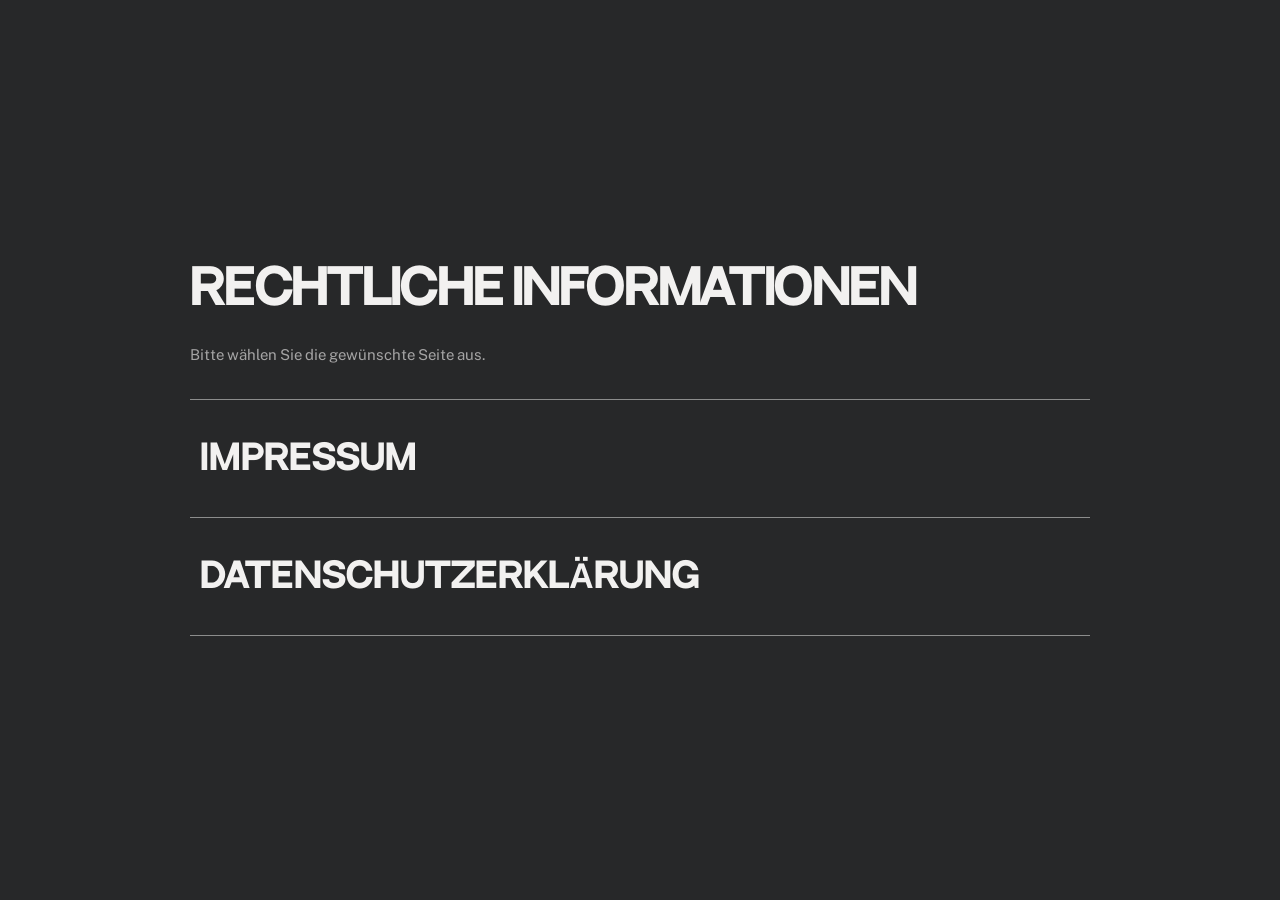
<file: index.html>
<!doctype html>
<html lang="de">
  <head>
    <meta charset="UTF-8" />
    <meta name="viewport" content="width=device-width, initial-scale=1.0" />
    <title>Rechtliche Informationen</title>

    <style>
      @font-face { 
        font-family: "NeutralFaceBold"; 
        src: url("./fonts/NeutralFaceBold.otf") format("opentype"); 
        font-weight: 500; 
        font-style: normal; 
        unicode-range: U+0041-005A, U+0061-007A, U+0030-0039; 
      }
      
      @font-face { 
        font-family: "PublicSansUmlaut"; 
        src: url("./fonts/PublicSans-VariableFont_wght.ttf") format("truetype"); 
        font-weight: 700; 
        font-style: normal; 
        unicode-range: U+00C4, U+00D6, U+00DC, U+00E4, U+00F6, U+00FC, U+00DF, U+1E9E;
      }

      @font-face {
        font-family: "PublicSans";
        src: url("./fonts/PublicSans-VariableFont_wght.ttf") format("truetype");
        font-weight: 100 900;
        font-style: normal;
        font-display: swap;
      }

      * {
        box-sizing: border-box;
      }

      body {
        margin: 0;
        min-height: 100vh;
        display: grid;
        place-items: center;
        background-color: #272829;
        color: #f2f1f0;
        font-family: "PublicSans", Helvetica, sans-serif;
      }

      main {
        width: min(900px, calc(100% - 32px));
        padding: 48px 0;
      }

      h1 {
        margin: 0 0 20px;
        font-family: "NeutralFaceBold", "PublicSansUmlaut", "PublicSans", sans-serif;
        font-size: clamp(25px, 5vw, 54px);
        line-height: 1;
        letter-spacing: -0.035em;
      }

      p {
        margin: 0 0 32px;
        color: rgba(242, 241, 240, 0.62);
        font-size: 15px;
        line-height: 1.5;
      }

      nav {
        display: grid;
        grid-template-columns: 1fr;
        gap: 0;
        border-top: 1px solid rgba(242, 241, 240, 0.5);
      }

      nav a {
        position: relative;
        isolation: isolate;
        overflow: hidden;

        display: grid;
        grid-template-columns: 1fr auto;
        align-items: center;

        min-height: 118px;
        padding: 0 10px;

        border: 0;
        border-bottom: 1px solid rgba(242, 241, 240, 0.5);
        border-radius: 0;

        background-color: transparent;
        color: #f2f1f0;
        font-size: clamp(22px, 4vw, 34px);
        line-height: 1.2;
        text-align: left;
        text-decoration: none;
        line-height: 1.25;
        font-weight: 500;
        font-family:
            "NeutralFaceBold",
            "PublicSansUmlaut",
            "PublicSans",
            sans-serif;
        text-transform: uppercase;

        transition:
          color 0.1s ease,
          padding 0.28s ease;
      }

      nav a span {
        position: relative;
        z-index: 2;
      }

      nav a .fill {
        position: absolute;
        inset: 0;
        background-color: #f2f1f0;
        transform: translateY(100%);
        transition: transform 0.32s cubic-bezier(0.22, 1, 0.36, 1);
        z-index: 1;
      }

      nav a:hover {
        color: #272829;
        padding-left: 18px;
      }

      nav a:hover .fill {
        transform: translateY(0);
      }

      nav a:focus-visible {
        outline: 2px solid #f2f1f0;
        outline-offset: 4px;
      }

      h1 {
        margin: 0 0 32px;
        font-size: clamp(22px, 5vw, 48px);
      }
      h2 {
        margin: 40px 0 12px;
        font-size: clamp(18px, 4vw, 32px);
      }

      h3 {
        margin: 32px 0 16px;
        font-size: clamp(16px, 3vw, 28px);
      }
      
      h4 {
        margin: 24px 0 16px;
        font-size: clamp(16px, 3vw, 28px);
      }

      @media (max-width: 600px) {
        nav {
          margin: 0 -12px;
        }
        nav a {
          padding: 0 16px;
        }
        
        a:hover {
          transition: color 0s ease, padding 0.28s ease;
        }
        body {
          place-items: start center;
        }

        main {
          width: calc(100% - 24px);
          padding: 56px 0 40px;
        }

        h1 {
          font-size: 27px;
          letter-spacing: -0.04em;
        }

        p {
          margin-bottom: 38px;
        }

        nav a {
          min-height: 100px;
          font-size: 22px;
        }

        nav a:hover {padding-left: 10px;
        }
      }

      @media (max-width: 380px) {
        h1 {
          font-size: 24px;
        }

        nav a {
          font-size: 20px;
        }
      }
    </style>
  </head>

  <body>
    <main>
      <h1>Rechtliche Informationen</h1>
      <p>Bitte wählen Sie die gewünschte Seite aus.</p>

      <nav aria-label="Rechtliche Seiten">
        <a href="./impressum.html">
          <span class="fill" aria-hidden="true"></span>
          <span>Impressum</span>
        </a>

        <a href="./datenschutzerklaerung.html">
          <span class="fill" aria-hidden="true"></span>
          <span>Datenschutzerklärung</span>
        </a>
      </nav>
    </main>
  </body>
</html>
</file>
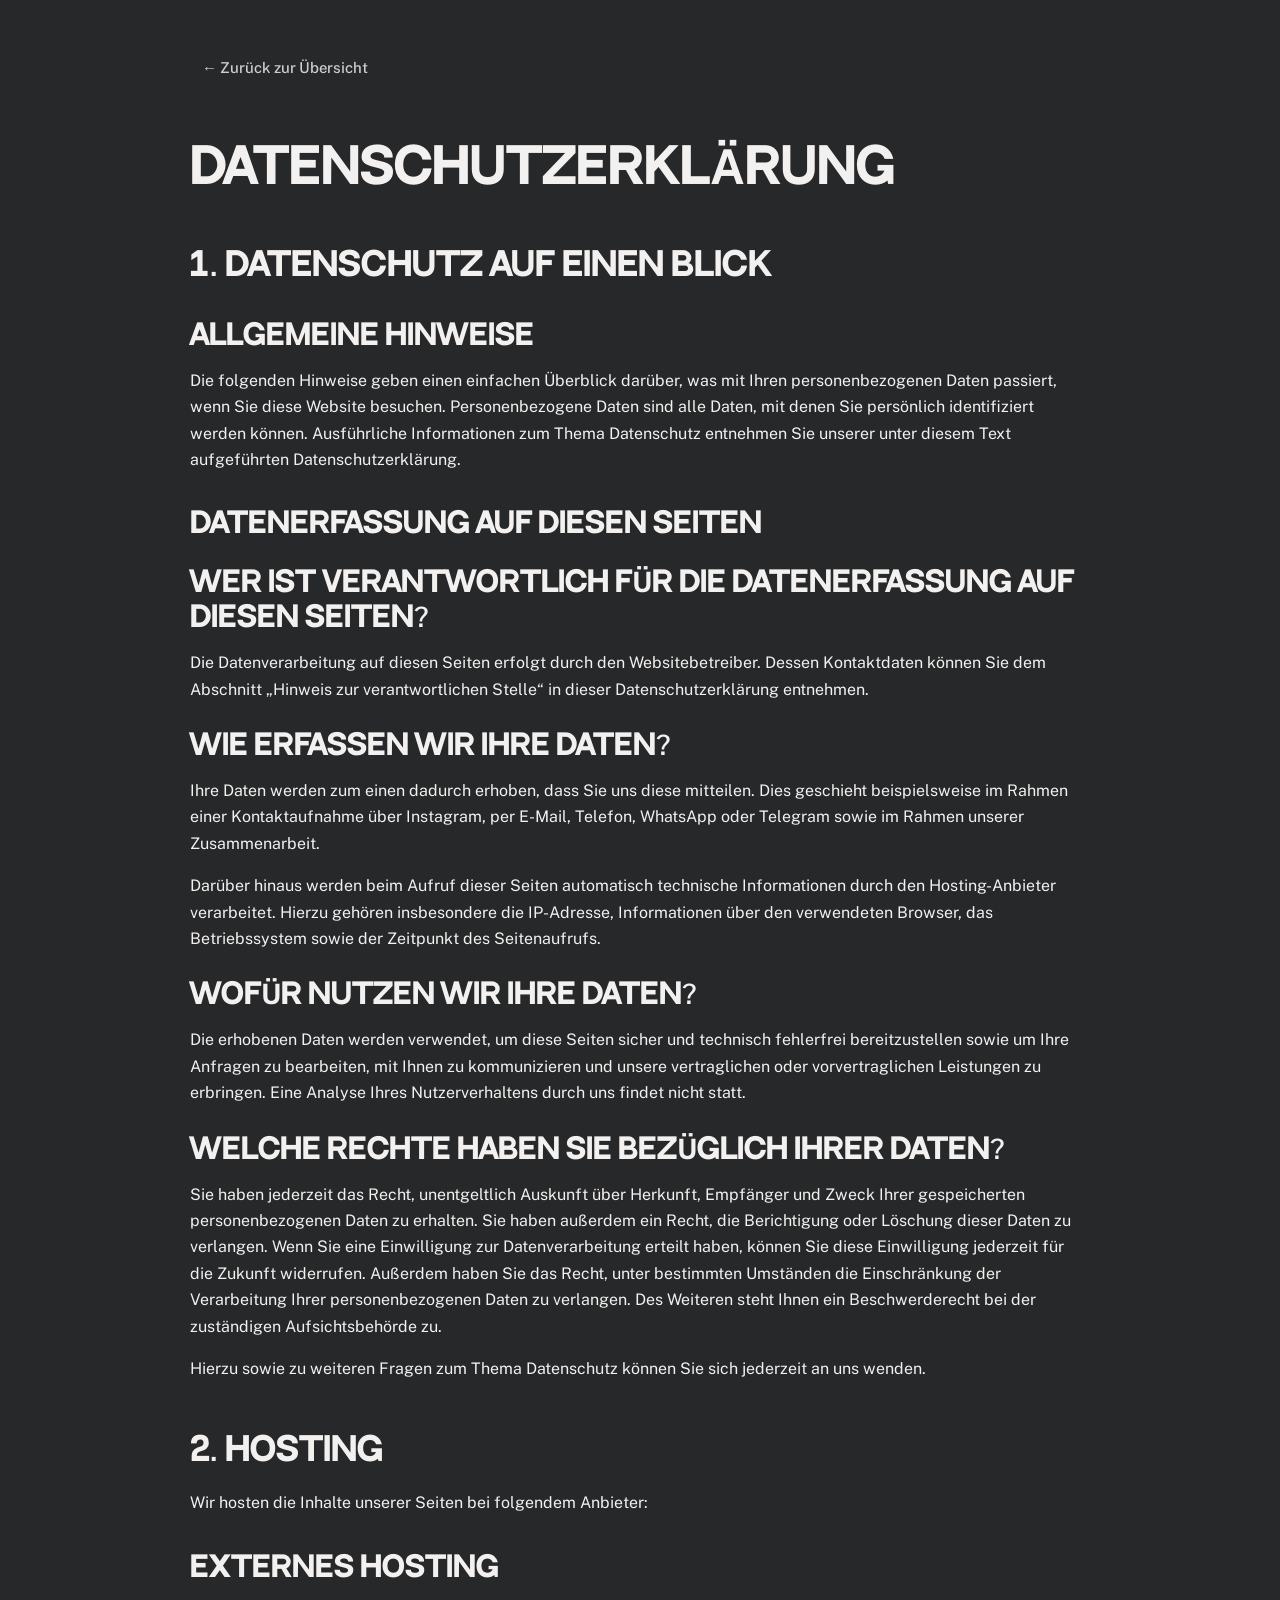
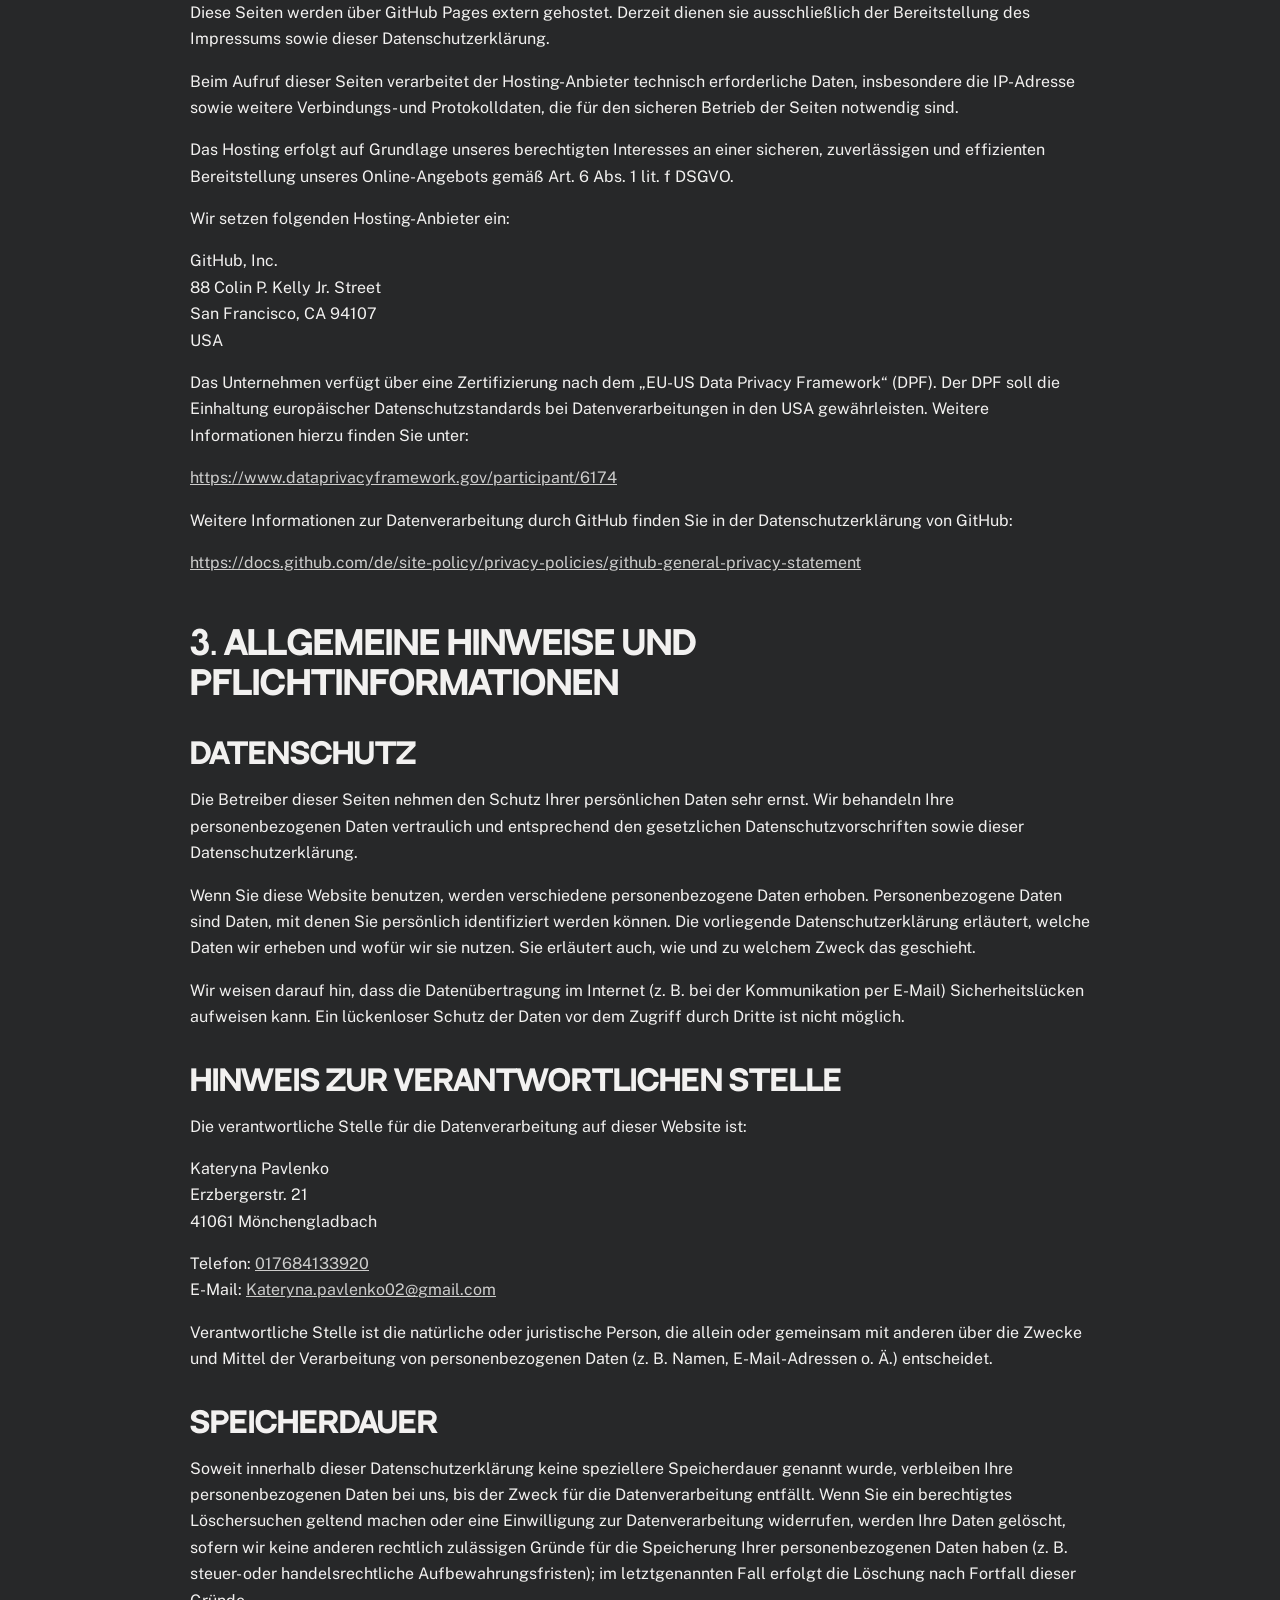
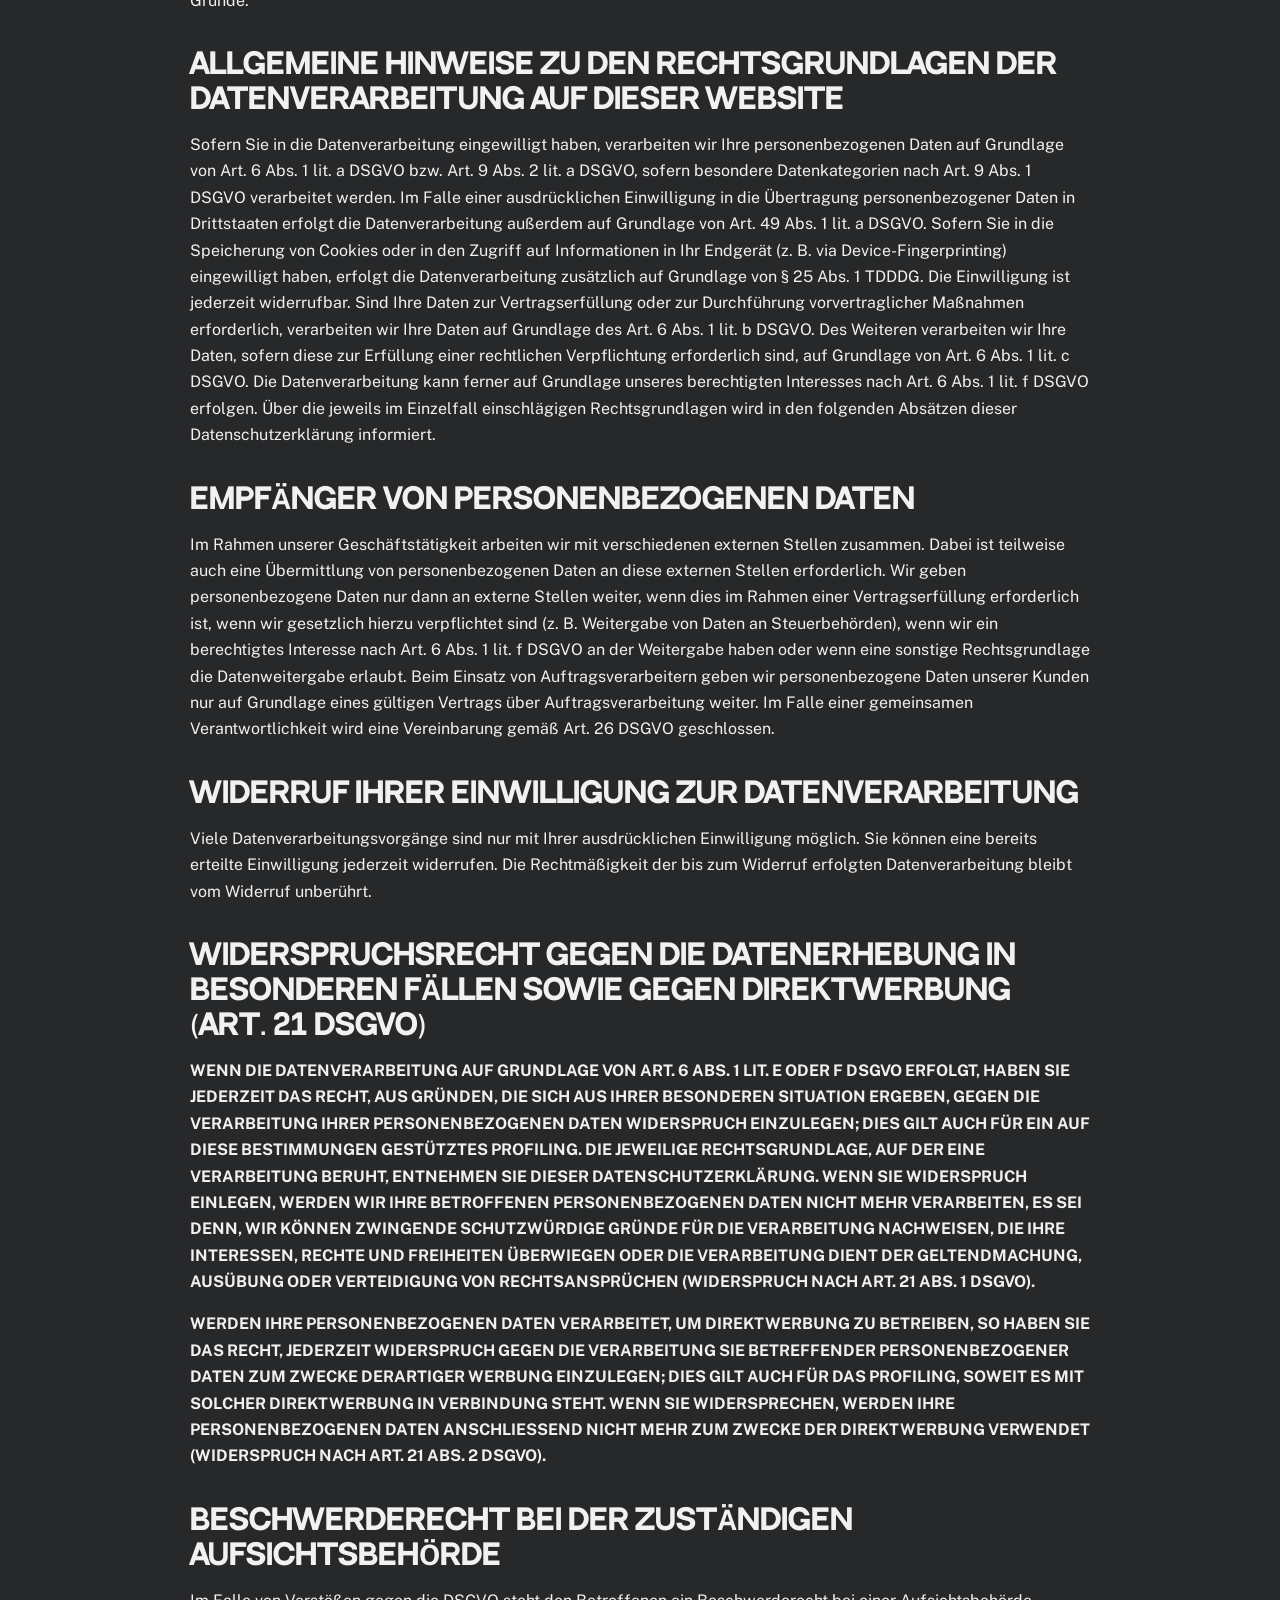
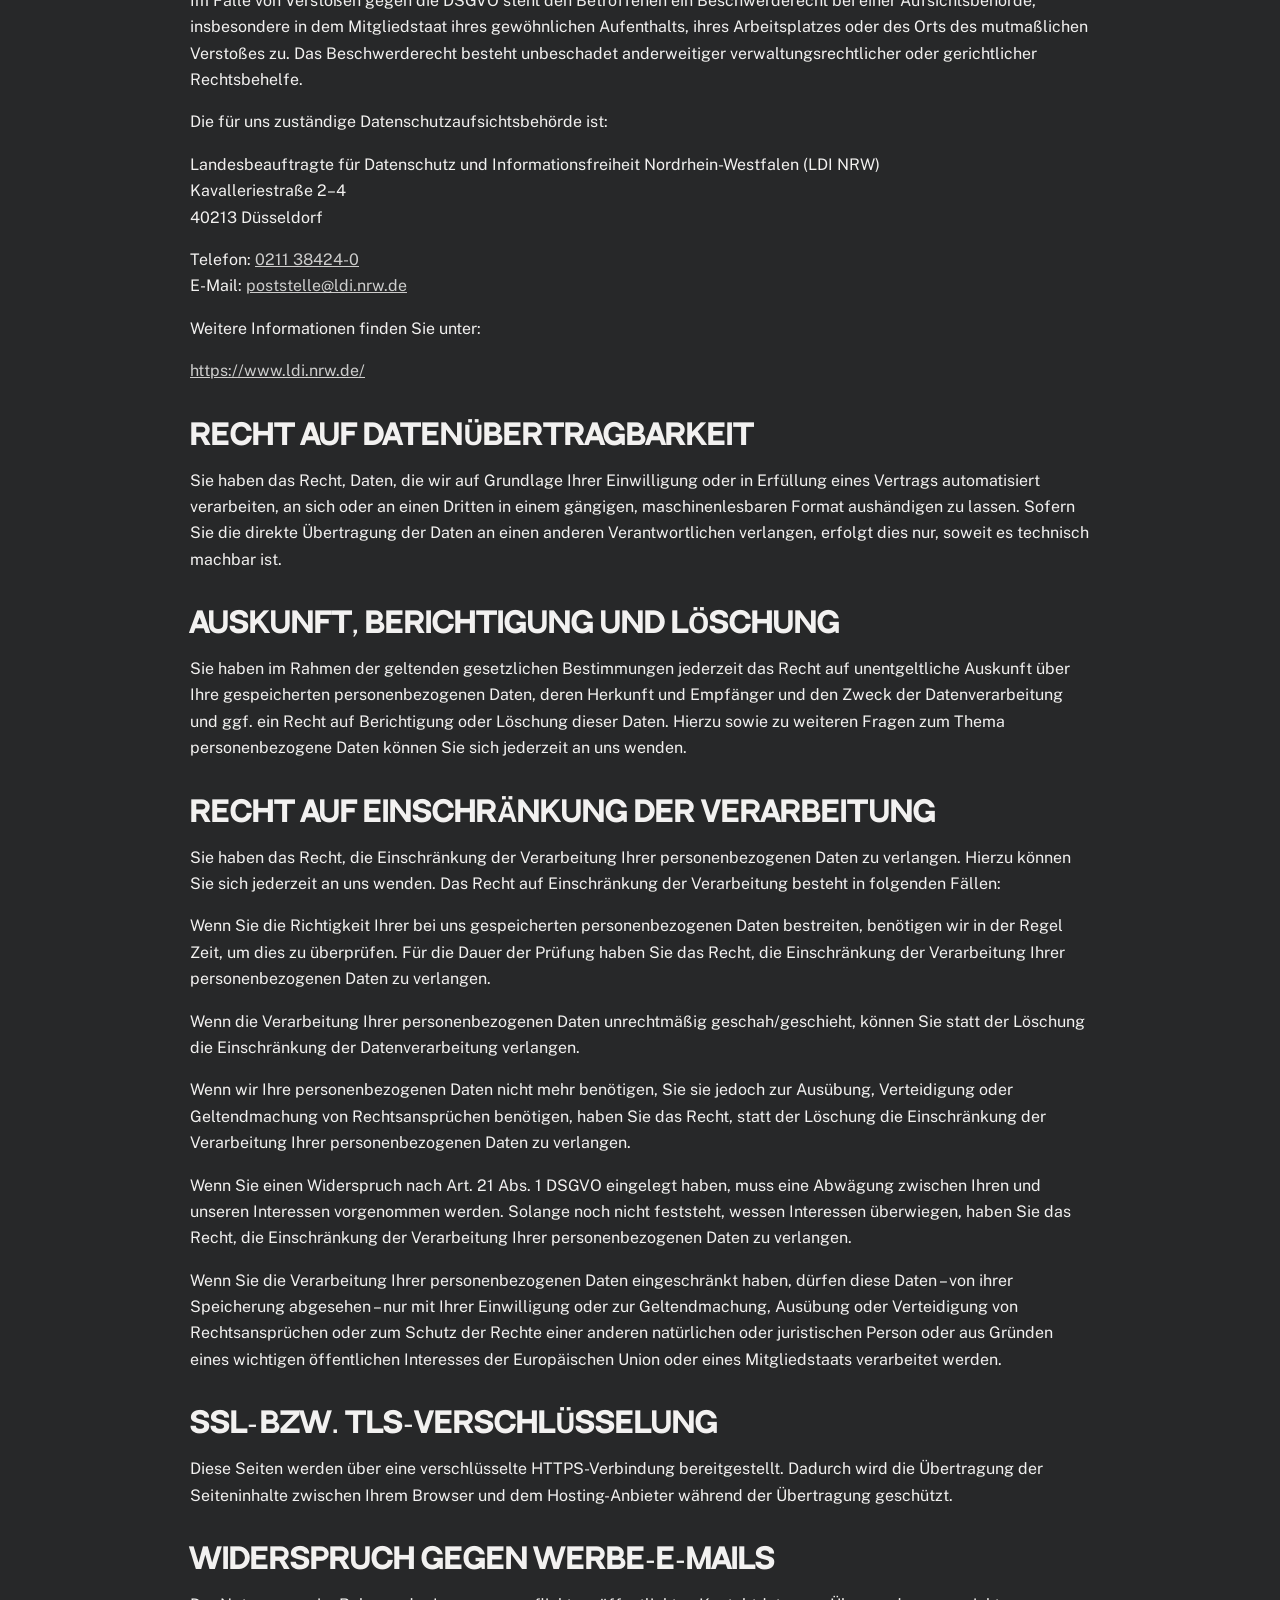
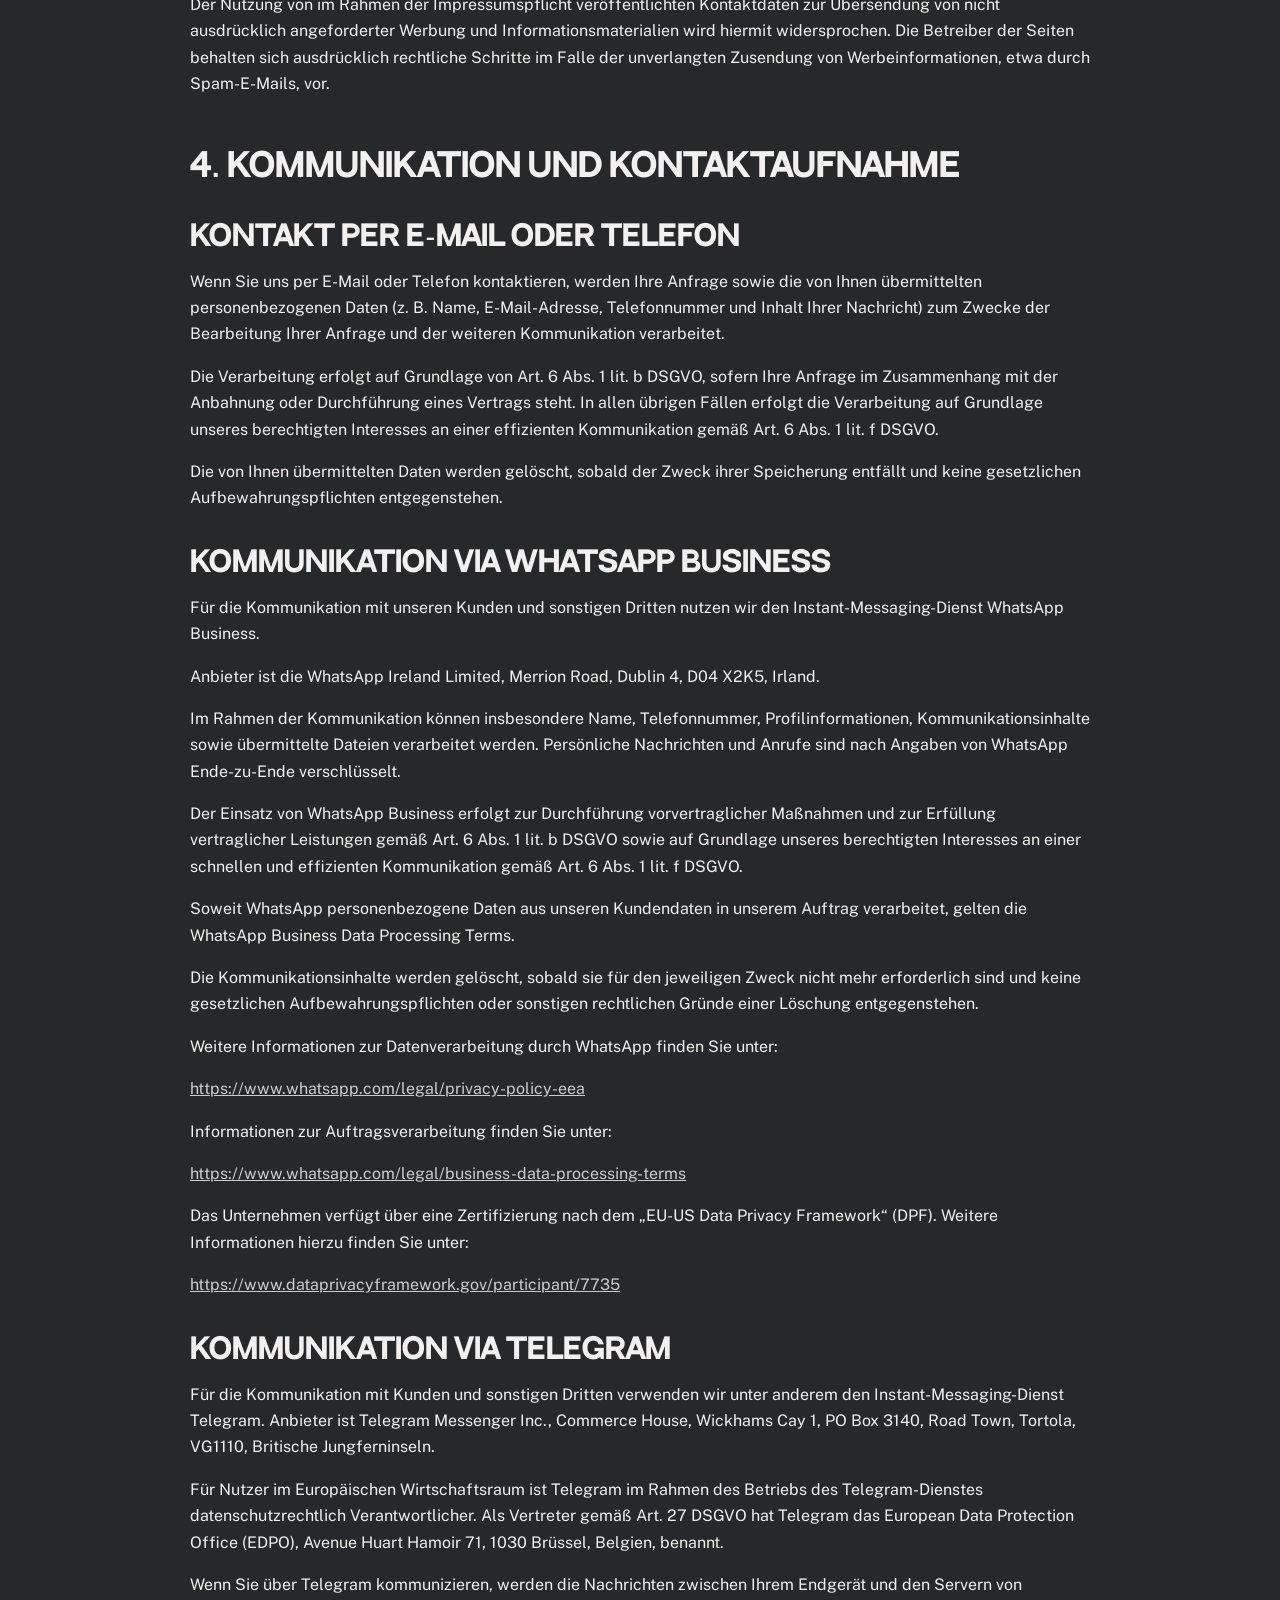
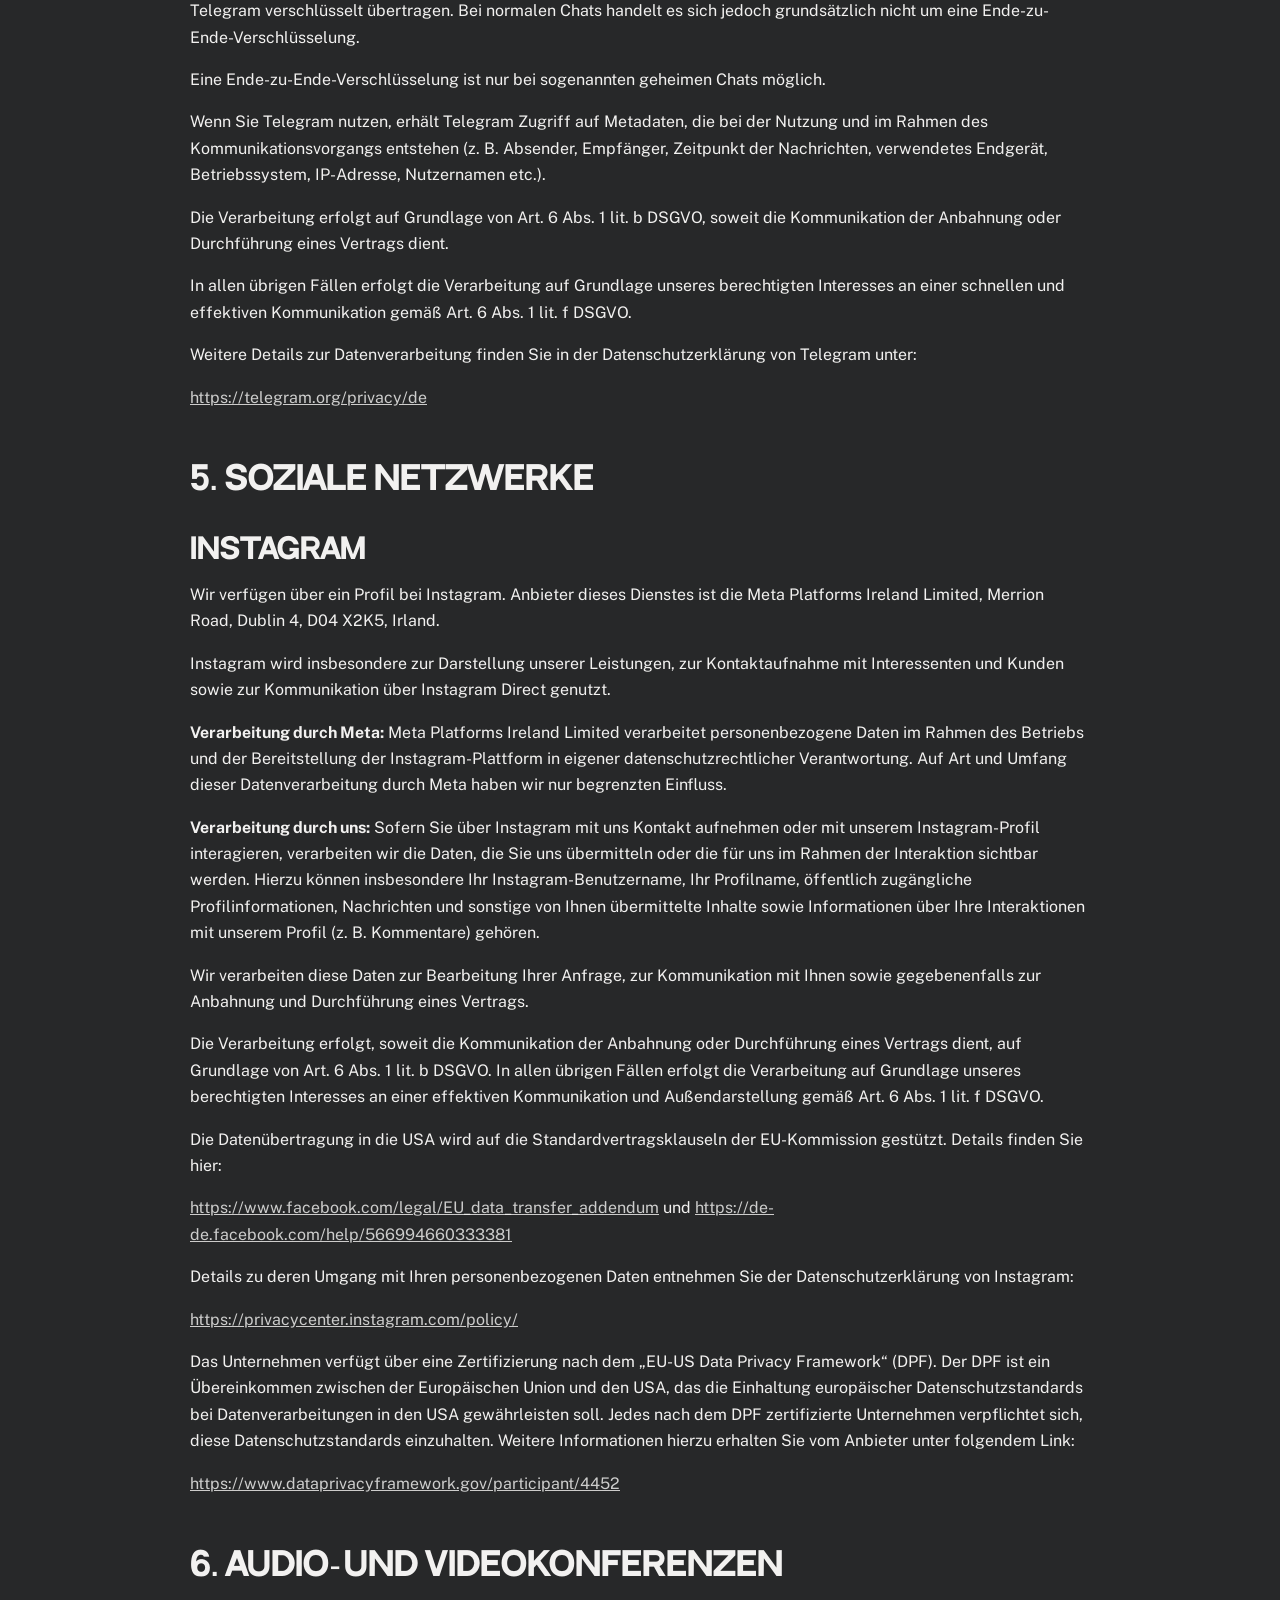
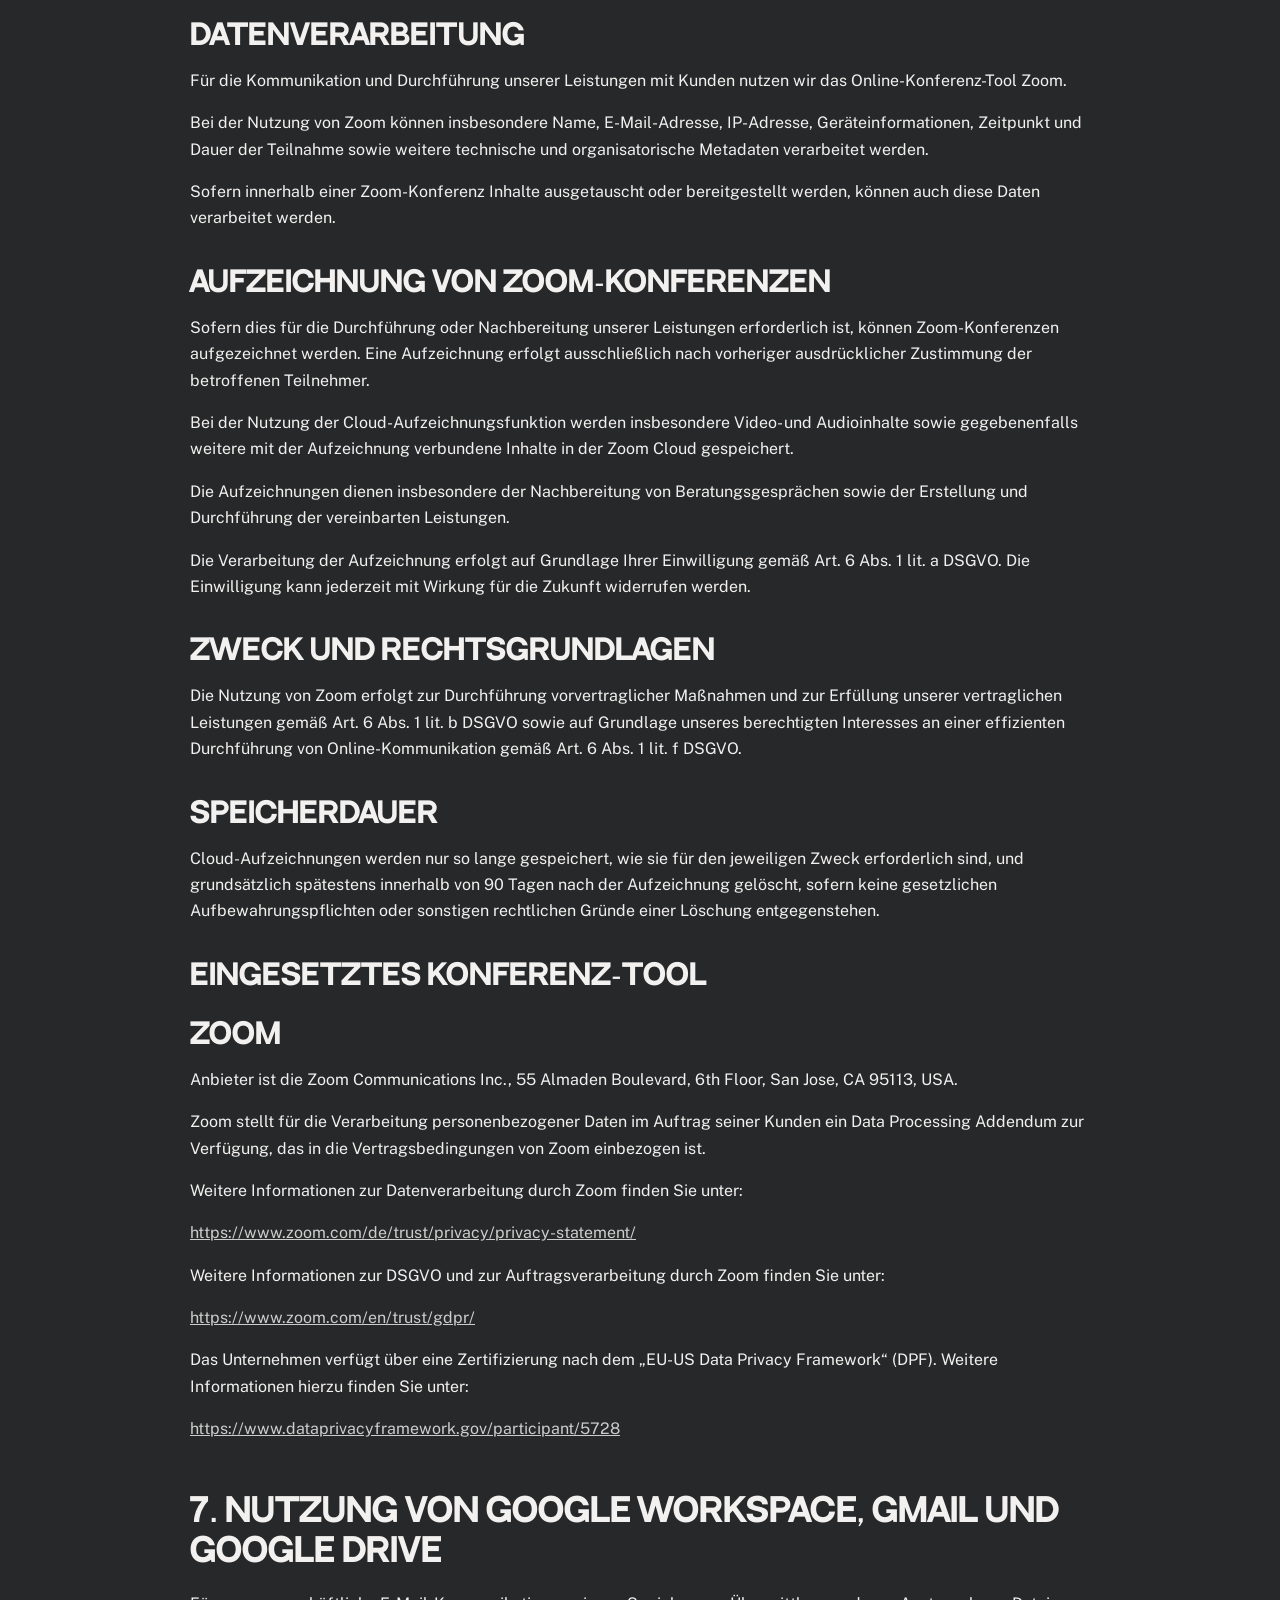
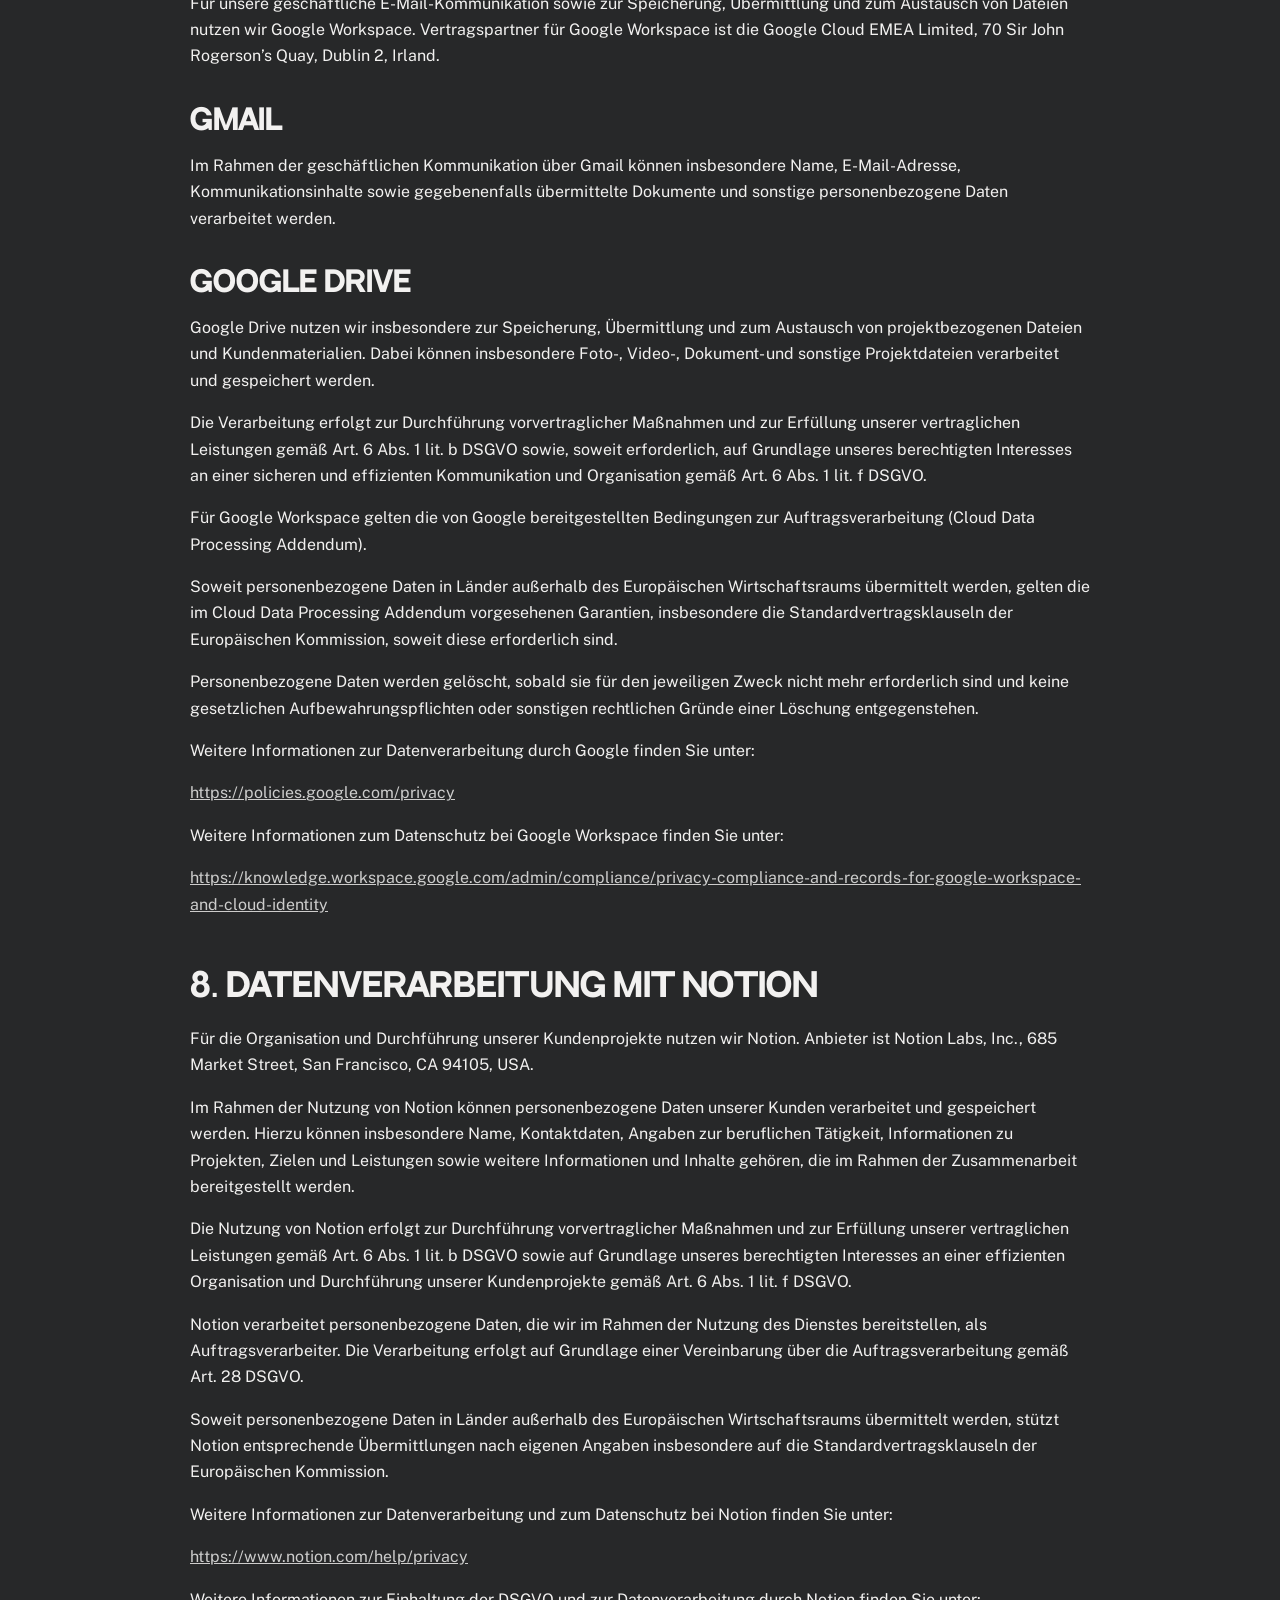
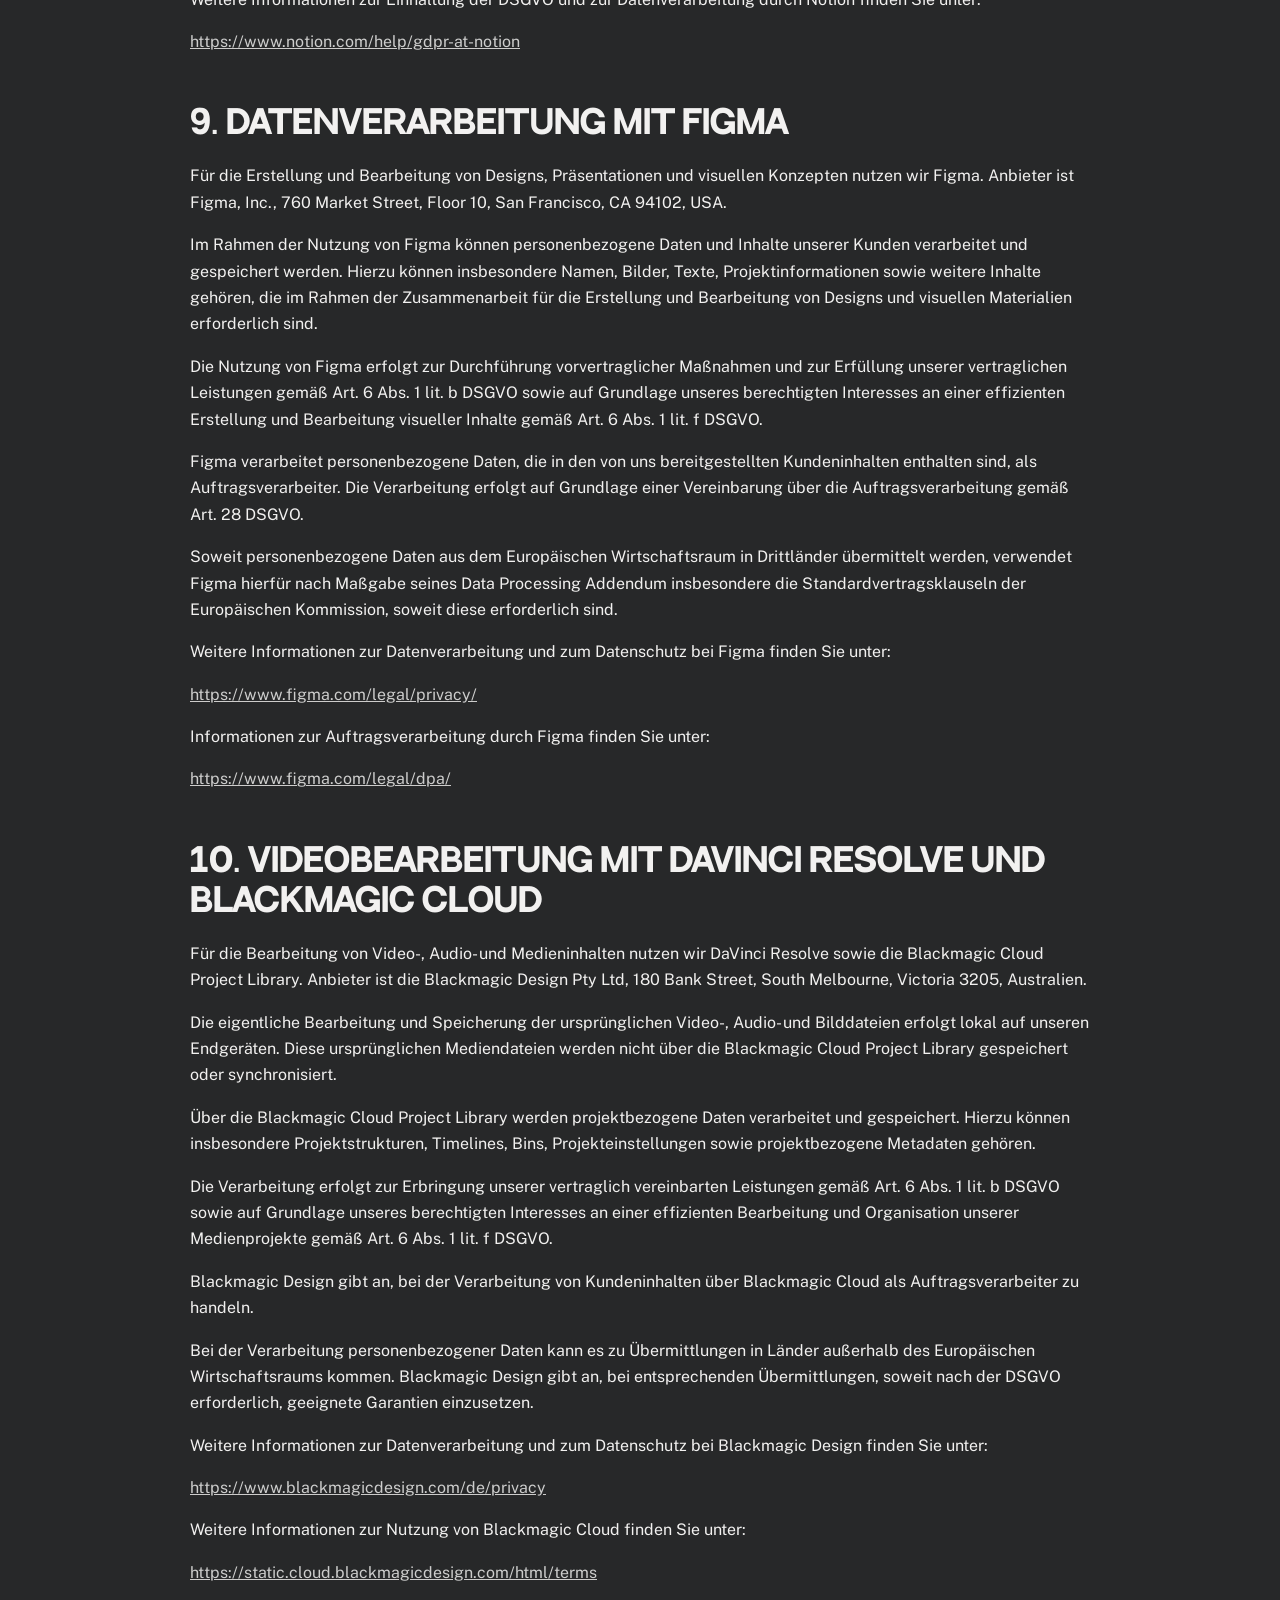
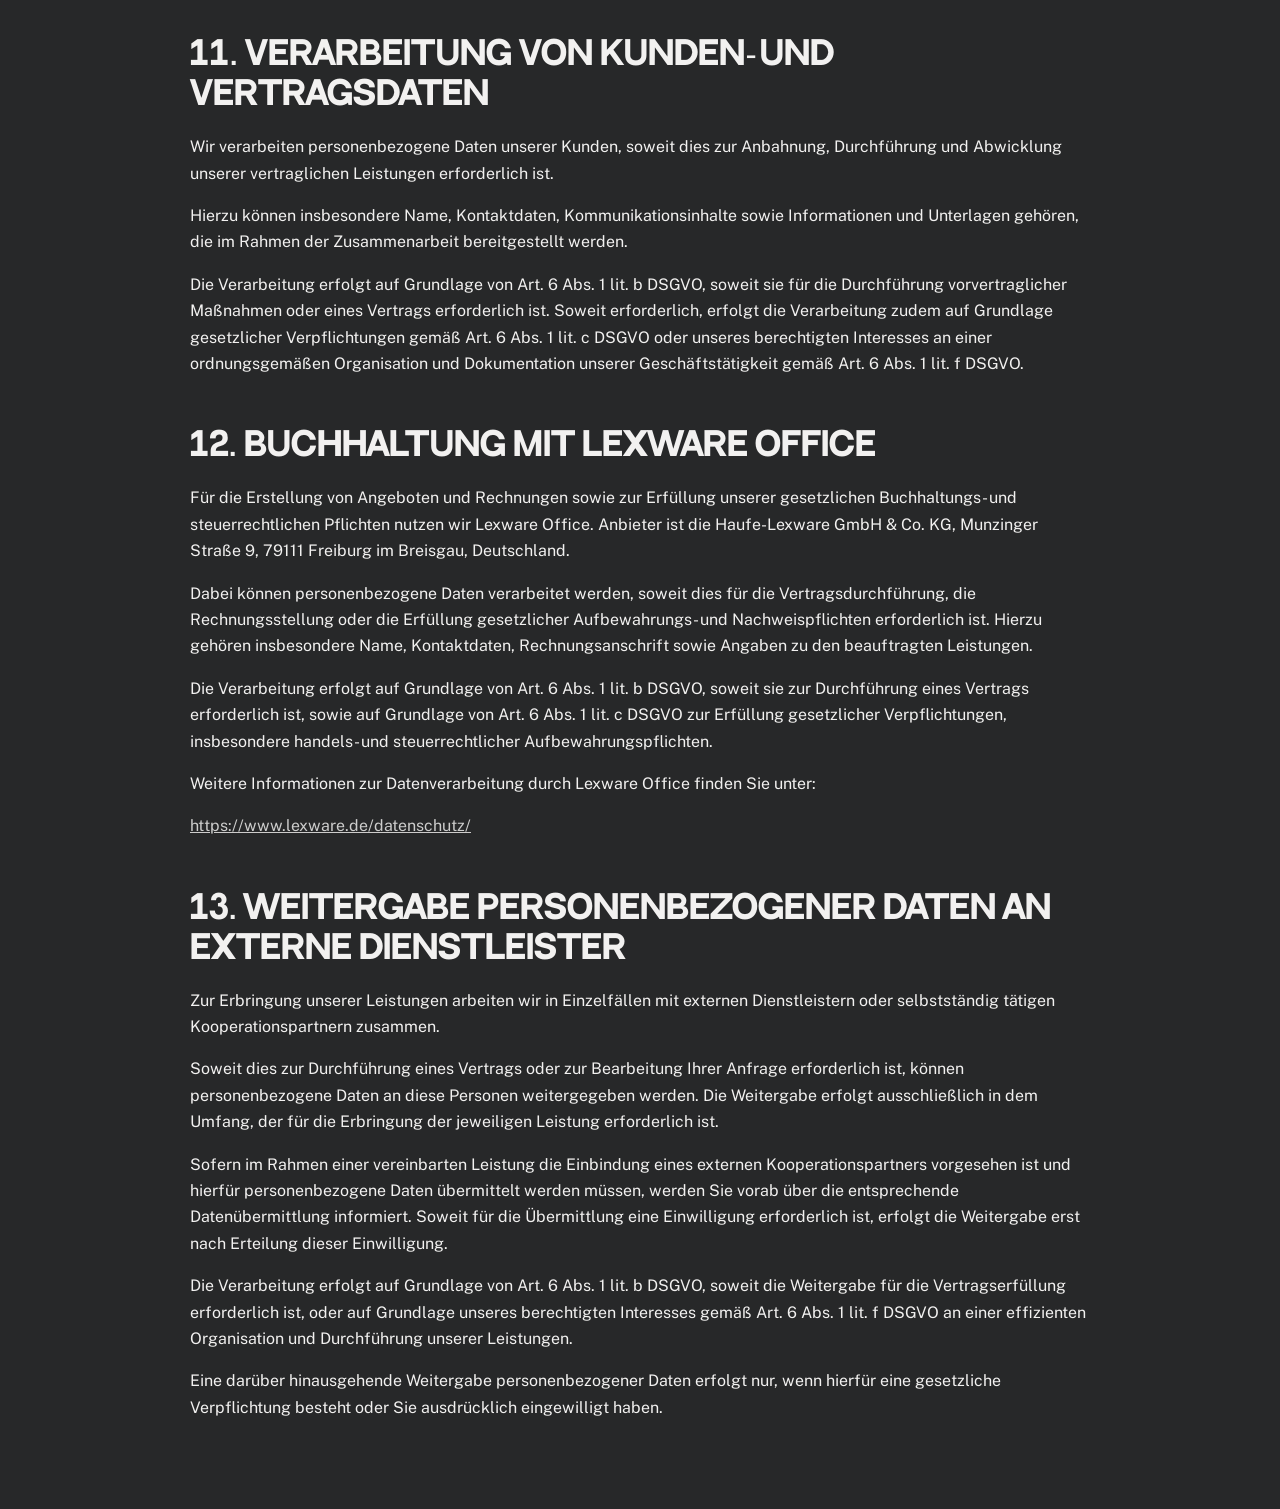
<file: datenschutzerklaerung.html>
<!doctype html>
<html lang="de">
  <head>
    <meta charset="UTF-8" />
    <meta name="viewport" content="width=device-width, initial-scale=1.0" />
    <title>Datenschutzerklärung</title>
    <style>
      @font-face { 
        font-family: "NeutralFaceBold"; 
        src: url("./fonts/NeutralFaceBold.otf") format("opentype"); 
        font-weight: 500; 
        font-style: normal; 
        unicode-range: U+0041-005A, U+0061-007A, U+0030-0039; 
      }
      
      @font-face { 
        font-family: "PublicSansUmlaut"; 
        src: url("./fonts/PublicSans-VariableFont_wght.ttf") format("truetype"); 
        font-weight: 700; 
        font-style: normal; 
        unicode-range: U+00C4, U+00D6, U+00DC, U+00E4, U+00F6, U+00FC, U+00DF, U+1E9E;
      }
      
      @font-face { 
        font-family: "PublicSans"; 
        src: url("./fonts/PublicSans-VariableFont_wght.ttf") format("truetype"); 
        font-weight: 100 900; 
        font-style: normal; 
      }

      * {
        box-sizing: border-box;
      }

      body {
        margin: 0;
        background-color: #272829;
        color: #f2f1f0;
        font-family: Arial, Helvetica, sans-serif;
        font-size: 16px;
        line-height: 1.65;
      }
      main {
        width: min(900px, calc(100% - 32px));
        margin: 0 auto;
        padding: 48px 0 72px;
        font-family: "PublicSans", Arial;
      }
      body a {
        color: #f2f1f0d1 !important;
      }

      .back-link {
        padding: 8px 12px;
        display: inline-flex;
        align-items: center;
        gap: 8px;
        margin-bottom: 48px;
        color: inherit;
        font-family: "PublicSans", Arial;
        font-size: 15px;
        font-weight: 500;
        text-decoration: none;

        transition:
          transform 0.2s ease,
          opacity 0.2s ease,
          background-color 0.2s ease;
      }

      .back-link:hover {
        transform: translateX(5px);
      }

      .back-link:focus-visible {
        outline: 2px solid currentColor;
        outline-offset: 4px;
      }
      h1,
      h2,
      h3,
      h4 {
        line-height: 1.25;
        font-weight: 500;
        font-family:
            "NeutralFaceBold",
            "PublicSansUmlaut",
            "PublicSans",
            sans-serif;
        text-transform: uppercase;
      }
      h1 {
        margin: 0 0 32px;
        font-size: clamp(22px, 5vw, 48px);
      }
      h2 {
        margin: 48px 0 20px;
        font-size: clamp(18px, 4vw, 32px);
      }
      h3 {
        margin: 32px 0 16px;
        font-size: clamp(16px, 3vw, 28px);
      }
      h4 {
        margin: 24px 0 16px;
        font-size: clamp(16px, 3vw, 28px);
      }
      p {
        margin: 0 0 16px;
      }
      address {
        margin: 0 0 16px;
        font-style: normal;
      }
      a {
        color: #1a5fb4;
        text-decoration: underline;
        overflow-wrap: anywhere;
      }
      .legal-emphasis {
        font-weight: 700;
      }
      @media (max-width: 600px) {
        main {
          width: calc(100% - 24px);
          padding-top: 28px;
        }
      }
    </style>
  </head>
  <body>
    <main>
      <a class="back-link" href="./index.html" aria-label="Zurück zur Startseite">← Zurück zur Übersicht</a>

      <h1>Datenschutzerklärung</h1>

      <h2>1. Datenschutz auf einen Blick</h2>
      <h3>Allgemeine Hinweise</h3>
      <p>Die folgenden Hinweise geben einen einfachen Überblick darüber, was mit Ihren personenbezogenen Daten passiert, wenn Sie diese Website besuchen. Personenbezogene Daten sind alle Daten, mit denen Sie persönlich identifiziert werden können. Ausführliche Informationen zum Thema Datenschutz entnehmen Sie unserer unter diesem Text aufgeführten Datenschutzerklärung.</p>

      <h3>Datenerfassung auf diesen Seiten</h3>
      <h4>Wer ist verantwortlich für die Datenerfassung auf diesen Seiten?</h4>
      <p>Die Datenverarbeitung auf diesen Seiten erfolgt durch den Websitebetreiber. Dessen Kontaktdaten können Sie dem Abschnitt „Hinweis zur verantwortlichen Stelle“ in dieser Datenschutzerklärung entnehmen.</p>

      <h4>Wie erfassen wir Ihre Daten?</h4>
      <p>Ihre Daten werden zum einen dadurch erhoben, dass Sie uns diese mitteilen. Dies geschieht beispielsweise im Rahmen einer Kontaktaufnahme über Instagram, per E-Mail, Telefon, WhatsApp oder Telegram sowie im Rahmen unserer Zusammenarbeit.</p>
      <p>Darüber hinaus werden beim Aufruf dieser Seiten automatisch technische Informationen durch den Hosting-Anbieter verarbeitet. Hierzu gehören insbesondere die IP-Adresse, Informationen über den verwendeten Browser, das Betriebssystem sowie der Zeitpunkt des Seitenaufrufs.</p>

      <h4>Wofür nutzen wir Ihre Daten?</h4>
      <p>Die erhobenen Daten werden verwendet, um diese Seiten sicher und technisch fehlerfrei bereitzustellen sowie um Ihre Anfragen zu bearbeiten, mit Ihnen zu kommunizieren und unsere vertraglichen oder vorvertraglichen Leistungen zu erbringen. Eine Analyse Ihres Nutzerverhaltens durch uns findet nicht statt.</p>

      <h4>Welche Rechte haben Sie bezüglich Ihrer Daten?</h4>
      <p>Sie haben jederzeit das Recht, unentgeltlich Auskunft über Herkunft, Empfänger und Zweck Ihrer gespeicherten personenbezogenen Daten zu erhalten. Sie haben außerdem ein Recht, die Berichtigung oder Löschung dieser Daten zu verlangen. Wenn Sie eine Einwilligung zur Datenverarbeitung erteilt haben, können Sie diese Einwilligung jederzeit für die Zukunft widerrufen. Außerdem haben Sie das Recht, unter bestimmten Umständen die Einschränkung der Verarbeitung Ihrer personenbezogenen Daten zu verlangen. Des Weiteren steht Ihnen ein Beschwerderecht bei der zuständigen Aufsichtsbehörde zu.</p>
      <p>Hierzu sowie zu weiteren Fragen zum Thema Datenschutz können Sie sich jederzeit an uns wenden.</p>

      <h2>2. Hosting</h2>
      <p>Wir hosten die Inhalte unserer Seiten bei folgendem Anbieter:</p>
      <h3>Externes Hosting</h3>
      <p>Diese Seiten werden über GitHub Pages extern gehostet. Derzeit dienen sie ausschließlich der Bereitstellung des Impressums sowie dieser Datenschutzerklärung.</p>
      <p>Beim Aufruf dieser Seiten verarbeitet der Hosting-Anbieter technisch erforderliche Daten, insbesondere die IP-Adresse sowie weitere Verbindungs- und Protokolldaten, die für den sicheren Betrieb der Seiten notwendig sind.</p>
      <p>Das Hosting erfolgt auf Grundlage unseres berechtigten Interesses an einer sicheren, zuverlässigen und effizienten Bereitstellung unseres Online-Angebots gemäß Art. 6 Abs. 1 lit. f DSGVO.</p>
      <p>Wir setzen folgenden Hosting-Anbieter ein:</p>
      <address>
        GitHub, Inc.
        <br />
        88 Colin P. Kelly Jr. Street
        <br />
        San Francisco, CA 94107
        <br />
        USA
      </address>
      <p>Das Unternehmen verfügt über eine Zertifizierung nach dem „EU-US Data Privacy Framework“ (DPF). Der DPF soll die Einhaltung europäischer Datenschutzstandards bei Datenverarbeitungen in den USA gewährleisten. Weitere Informationen hierzu finden Sie unter:</p>
      <p>
        <a href="https://www.dataprivacyframework.gov/participant/6174" target="_blank" rel="noopener noreferrer">https://www.dataprivacyframework.gov/participant/6174</a>
      </p>
      <p>Weitere Informationen zur Datenverarbeitung durch GitHub finden Sie in der Datenschutzerklärung von GitHub:</p>
      <p>
        <a href="https://docs.github.com/de/site-policy/privacy-policies/github-general-privacy-statement" target="_blank" rel="noopener noreferrer">https://docs.github.com/de/site-policy/privacy-policies/github-general-privacy-statement</a>
      </p>

      <h2>3. Allgemeine Hinweise und Pflichtinformationen</h2>
      <h3>Datenschutz</h3>
      <p>Die Betreiber dieser Seiten nehmen den Schutz Ihrer persönlichen Daten sehr ernst. Wir behandeln Ihre personenbezogenen Daten vertraulich und entsprechend den gesetzlichen Datenschutzvorschriften sowie dieser Datenschutzerklärung.</p>
      <p>Wenn Sie diese Website benutzen, werden verschiedene personenbezogene Daten erhoben. Personenbezogene Daten sind Daten, mit denen Sie persönlich identifiziert werden können. Die vorliegende Datenschutzerklärung erläutert, welche Daten wir erheben und wofür wir sie nutzen. Sie erläutert auch, wie und zu welchem Zweck das geschieht.</p>
      <p>Wir weisen darauf hin, dass die Datenübertragung im Internet (z. B. bei der Kommunikation per E-Mail) Sicherheitslücken aufweisen kann. Ein lückenloser Schutz der Daten vor dem Zugriff durch Dritte ist nicht möglich.</p>

      <h3>Hinweis zur verantwortlichen Stelle</h3>
      <p>Die verantwortliche Stelle für die Datenverarbeitung auf dieser Website ist:</p>
      <address>
        Kateryna Pavlenko
        <br />
        Erzbergerstr. 21
        <br />
        41061 Mönchengladbach
      </address>
      <p>
        Telefon:
        <a href="tel:017684133920">017684133920</a>
        <br />
        E-Mail:
        <a href="mailto:Kateryna.pavlenko02@gmail.com">Kateryna.pavlenko02@gmail.com</a>
      </p>
      <p>Verantwortliche Stelle ist die natürliche oder juristische Person, die allein oder gemeinsam mit anderen über die Zwecke und Mittel der Verarbeitung von personenbezogenen Daten (z. B. Namen, E-Mail-Adressen o. Ä.) entscheidet.</p>

      <h3>Speicherdauer</h3>
      <p>Soweit innerhalb dieser Datenschutzerklärung keine speziellere Speicherdauer genannt wurde, verbleiben Ihre personenbezogenen Daten bei uns, bis der Zweck für die Datenverarbeitung entfällt. Wenn Sie ein berechtigtes Löschersuchen geltend machen oder eine Einwilligung zur Datenverarbeitung widerrufen, werden Ihre Daten gelöscht, sofern wir keine anderen rechtlich zulässigen Gründe für die Speicherung Ihrer personenbezogenen Daten haben (z. B. steuer- oder handelsrechtliche Aufbewahrungsfristen); im letztgenannten Fall erfolgt die Löschung nach Fortfall dieser Gründe.</p>

      <h3>Allgemeine Hinweise zu den Rechtsgrundlagen der Datenverarbeitung auf dieser Website</h3>
      <p>Sofern Sie in die Datenverarbeitung eingewilligt haben, verarbeiten wir Ihre personenbezogenen Daten auf Grundlage von Art. 6 Abs. 1 lit. a DSGVO bzw. Art. 9 Abs. 2 lit. a DSGVO, sofern besondere Datenkategorien nach Art. 9 Abs. 1 DSGVO verarbeitet werden. Im Falle einer ausdrücklichen Einwilligung in die Übertragung personenbezogener Daten in Drittstaaten erfolgt die Datenverarbeitung außerdem auf Grundlage von Art. 49 Abs. 1 lit. a DSGVO. Sofern Sie in die Speicherung von Cookies oder in den Zugriff auf Informationen in Ihr Endgerät (z. B. via Device-Fingerprinting) eingewilligt haben, erfolgt die Datenverarbeitung zusätzlich auf Grundlage von § 25 Abs. 1 TDDDG. Die Einwilligung ist jederzeit widerrufbar. Sind Ihre Daten zur Vertragserfüllung oder zur Durchführung vorvertraglicher Maßnahmen erforderlich, verarbeiten wir Ihre Daten auf Grundlage des Art. 6 Abs. 1 lit. b DSGVO. Des Weiteren verarbeiten wir Ihre Daten, sofern diese zur Erfüllung einer rechtlichen Verpflichtung erforderlich sind, auf Grundlage von Art. 6 Abs. 1 lit. c DSGVO. Die Datenverarbeitung kann ferner auf Grundlage unseres berechtigten Interesses nach Art. 6 Abs. 1 lit. f DSGVO erfolgen. Über die jeweils im Einzelfall einschlägigen Rechtsgrundlagen wird in den folgenden Absätzen dieser Datenschutzerklärung informiert.</p>

      <h3>Empfänger von personenbezogenen Daten</h3>
      <p>Im Rahmen unserer Geschäftstätigkeit arbeiten wir mit verschiedenen externen Stellen zusammen. Dabei ist teilweise auch eine Übermittlung von personenbezogenen Daten an diese externen Stellen erforderlich. Wir geben personenbezogene Daten nur dann an externe Stellen weiter, wenn dies im Rahmen einer Vertragserfüllung erforderlich ist, wenn wir gesetzlich hierzu verpflichtet sind (z. B. Weitergabe von Daten an Steuerbehörden), wenn wir ein berechtigtes Interesse nach Art. 6 Abs. 1 lit. f DSGVO an der Weitergabe haben oder wenn eine sonstige Rechtsgrundlage die Datenweitergabe erlaubt. Beim Einsatz von Auftragsverarbeitern geben wir personenbezogene Daten unserer Kunden nur auf Grundlage eines gültigen Vertrags über Auftragsverarbeitung weiter. Im Falle einer gemeinsamen Verantwortlichkeit wird eine Vereinbarung gemäß Art. 26 DSGVO geschlossen.</p>

      <h3>Widerruf Ihrer Einwilligung zur Datenverarbeitung</h3>
      <p>Viele Datenverarbeitungsvorgänge sind nur mit Ihrer ausdrücklichen Einwilligung möglich. Sie können eine bereits erteilte Einwilligung jederzeit widerrufen. Die Rechtmäßigkeit der bis zum Widerruf erfolgten Datenverarbeitung bleibt vom Widerruf unberührt.</p>

      <h3>Widerspruchsrecht gegen die Datenerhebung in besonderen Fällen sowie gegen Direktwerbung (Art. 21 DSGVO)</h3>
      <p class="legal-emphasis">WENN DIE DATENVERARBEITUNG AUF GRUNDLAGE VON ART. 6 ABS. 1 LIT. E ODER F DSGVO ERFOLGT, HABEN SIE JEDERZEIT DAS RECHT, AUS GRÜNDEN, DIE SICH AUS IHRER BESONDEREN SITUATION ERGEBEN, GEGEN DIE VERARBEITUNG IHRER PERSONENBEZOGENEN DATEN WIDERSPRUCH EINZULEGEN; DIES GILT AUCH FÜR EIN AUF DIESE BESTIMMUNGEN GESTÜTZTES PROFILING. DIE JEWEILIGE RECHTSGRUNDLAGE, AUF DER EINE VERARBEITUNG BERUHT, ENTNEHMEN SIE DIESER DATENSCHUTZERKLÄRUNG. WENN SIE WIDERSPRUCH EINLEGEN, WERDEN WIR IHRE BETROFFENEN PERSONENBEZOGENEN DATEN NICHT MEHR VERARBEITEN, ES SEI DENN, WIR KÖNNEN ZWINGENDE SCHUTZWÜRDIGE GRÜNDE FÜR DIE VERARBEITUNG NACHWEISEN, DIE IHRE INTERESSEN, RECHTE UND FREIHEITEN ÜBERWIEGEN ODER DIE VERARBEITUNG DIENT DER GELTENDMACHUNG, AUSÜBUNG ODER VERTEIDIGUNG VON RECHTSANSPRÜCHEN (WIDERSPRUCH NACH ART. 21 ABS. 1 DSGVO).</p>
      <p class="legal-emphasis">WERDEN IHRE PERSONENBEZOGENEN DATEN VERARBEITET, UM DIREKTWERBUNG ZU BETREIBEN, SO HABEN SIE DAS RECHT, JEDERZEIT WIDERSPRUCH GEGEN DIE VERARBEITUNG SIE BETREFFENDER PERSONENBEZOGENER DATEN ZUM ZWECKE DERARTIGER WERBUNG EINZULEGEN; DIES GILT AUCH FÜR DAS PROFILING, SOWEIT ES MIT SOLCHER DIREKTWERBUNG IN VERBINDUNG STEHT. WENN SIE WIDERSPRECHEN, WERDEN IHRE PERSONENBEZOGENEN DATEN ANSCHLIESSEND NICHT MEHR ZUM ZWECKE DER DIREKTWERBUNG VERWENDET (WIDERSPRUCH NACH ART. 21 ABS. 2 DSGVO).</p>

      <h3>Beschwerderecht bei der zuständigen Aufsichtsbehörde</h3>
      <p>Im Falle von Verstößen gegen die DSGVO steht den Betroffenen ein Beschwerderecht bei einer Aufsichtsbehörde, insbesondere in dem Mitgliedstaat ihres gewöhnlichen Aufenthalts, ihres Arbeitsplatzes oder des Orts des mutmaßlichen Verstoßes zu. Das Beschwerderecht besteht unbeschadet anderweitiger verwaltungsrechtlicher oder gerichtlicher Rechtsbehelfe.</p>

      <p>Die für uns zuständige Datenschutzaufsichtsbehörde ist:</p>

      <address>
        Landesbeauftragte für Datenschutz und Informationsfreiheit Nordrhein-Westfalen (LDI NRW)<br>
        Kavalleriestraße 2–4<br>
        40213 Düsseldorf
      </address>
      
      <p>Telefon: <a href="tel:+49211384240">0211 38424-0</a><br>
        E-Mail: <a href="mailto:poststelle@ldi.nrw.de">poststelle@ldi.nrw.de</a>
      </p>
      
      <p>Weitere Informationen finden Sie unter:</p>
      <p>
        <a href="https://www.ldi.nrw.de/" target="_blank" rel="noopener noreferrer">
          https://www.ldi.nrw.de/
        </a>
      </p>

      <h3>Recht auf Datenübertragbarkeit</h3>
      <p>Sie haben das Recht, Daten, die wir auf Grundlage Ihrer Einwilligung oder in Erfüllung eines Vertrags automatisiert verarbeiten, an sich oder an einen Dritten in einem gängigen, maschinenlesbaren Format aushändigen zu lassen. Sofern Sie die direkte Übertragung der Daten an einen anderen Verantwortlichen verlangen, erfolgt dies nur, soweit es technisch machbar ist.</p>

      <h3>Auskunft, Berichtigung und Löschung</h3>
      <p>Sie haben im Rahmen der geltenden gesetzlichen Bestimmungen jederzeit das Recht auf unentgeltliche Auskunft über Ihre gespeicherten personenbezogenen Daten, deren Herkunft und Empfänger und den Zweck der Datenverarbeitung und ggf. ein Recht auf Berichtigung oder Löschung dieser Daten. Hierzu sowie zu weiteren Fragen zum Thema personenbezogene Daten können Sie sich jederzeit an uns wenden.</p>

      <h3>Recht auf Einschränkung der Verarbeitung</h3>
      <p>Sie haben das Recht, die Einschränkung der Verarbeitung Ihrer personenbezogenen Daten zu verlangen. Hierzu können Sie sich jederzeit an uns wenden. Das Recht auf Einschränkung der Verarbeitung besteht in folgenden Fällen:</p>
      <p>Wenn Sie die Richtigkeit Ihrer bei uns gespeicherten personenbezogenen Daten bestreiten, benötigen wir in der Regel Zeit, um dies zu überprüfen. Für die Dauer der Prüfung haben Sie das Recht, die Einschränkung der Verarbeitung Ihrer personenbezogenen Daten zu verlangen.</p>
      <p>Wenn die Verarbeitung Ihrer personenbezogenen Daten unrechtmäßig geschah/geschieht, können Sie statt der Löschung die Einschränkung der Datenverarbeitung verlangen.</p>
      <p>Wenn wir Ihre personenbezogenen Daten nicht mehr benötigen, Sie sie jedoch zur Ausübung, Verteidigung oder Geltendmachung von Rechtsansprüchen benötigen, haben Sie das Recht, statt der Löschung die Einschränkung der Verarbeitung Ihrer personenbezogenen Daten zu verlangen.</p>
      <p>Wenn Sie einen Widerspruch nach Art. 21 Abs. 1 DSGVO eingelegt haben, muss eine Abwägung zwischen Ihren und unseren Interessen vorgenommen werden. Solange noch nicht feststeht, wessen Interessen überwiegen, haben Sie das Recht, die Einschränkung der Verarbeitung Ihrer personenbezogenen Daten zu verlangen.</p>
      <p>Wenn Sie die Verarbeitung Ihrer personenbezogenen Daten eingeschränkt haben, dürfen diese Daten – von ihrer Speicherung abgesehen – nur mit Ihrer Einwilligung oder zur Geltendmachung, Ausübung oder Verteidigung von Rechtsansprüchen oder zum Schutz der Rechte einer anderen natürlichen oder juristischen Person oder aus Gründen eines wichtigen öffentlichen Interesses der Europäischen Union oder eines Mitgliedstaats verarbeitet werden.</p>

      <h3>SSL- bzw. TLS-Verschlüsselung</h3>
      <p>Diese Seiten werden über eine verschlüsselte HTTPS-Verbindung bereitgestellt. Dadurch wird die Übertragung der Seiteninhalte zwischen Ihrem Browser und dem Hosting-Anbieter während der Übertragung geschützt.</p>

      <h3>Widerspruch gegen Werbe-E-Mails</h3>
      <p>Der Nutzung von im Rahmen der Impressumspflicht veröffentlichten Kontaktdaten zur Übersendung von nicht ausdrücklich angeforderter Werbung und Informationsmaterialien wird hiermit widersprochen. Die Betreiber der Seiten behalten sich ausdrücklich rechtliche Schritte im Falle der unverlangten Zusendung von Werbeinformationen, etwa durch Spam-E-Mails, vor.</p>

      <h2>4. Kommunikation und Kontaktaufnahme</h2>
      <h3>Kontakt per E-Mail oder Telefon</h3>
      <p>Wenn Sie uns per E-Mail oder Telefon kontaktieren, werden Ihre Anfrage sowie die von Ihnen übermittelten personenbezogenen Daten (z. B. Name, E-Mail-Adresse, Telefonnummer und Inhalt Ihrer Nachricht) zum Zwecke der Bearbeitung Ihrer Anfrage und der weiteren Kommunikation verarbeitet.</p>
      <p>Die Verarbeitung erfolgt auf Grundlage von Art. 6 Abs. 1 lit. b DSGVO, sofern Ihre Anfrage im Zusammenhang mit der Anbahnung oder Durchführung eines Vertrags steht. In allen übrigen Fällen erfolgt die Verarbeitung auf Grundlage unseres berechtigten Interesses an einer effizienten Kommunikation gemäß Art. 6 Abs. 1 lit. f DSGVO.</p>
      <p>Die von Ihnen übermittelten Daten werden gelöscht, sobald der Zweck ihrer Speicherung entfällt und keine gesetzlichen Aufbewahrungspflichten entgegenstehen.</p>

      <h3>Kommunikation via WhatsApp Business</h3>
      <p>Für die Kommunikation mit unseren Kunden und sonstigen Dritten nutzen wir den Instant-Messaging-Dienst WhatsApp Business.</p>
      <p>Anbieter ist die WhatsApp Ireland Limited, Merrion Road, Dublin 4, D04 X2K5, Irland.</p>
      <p>Im Rahmen der Kommunikation können insbesondere Name, Telefonnummer, Profilinformationen, Kommunikationsinhalte sowie übermittelte Dateien verarbeitet werden. Persönliche Nachrichten und Anrufe sind nach Angaben von WhatsApp Ende-zu-Ende verschlüsselt.</p>
      <p>Der Einsatz von WhatsApp Business erfolgt zur Durchführung vorvertraglicher Maßnahmen und zur Erfüllung vertraglicher Leistungen gemäß Art. 6 Abs. 1 lit. b DSGVO sowie auf Grundlage unseres berechtigten Interesses an einer schnellen und effizienten Kommunikation gemäß Art. 6 Abs. 1 lit. f DSGVO.</p>
      <p>Soweit WhatsApp personenbezogene Daten aus unseren Kundendaten in unserem Auftrag verarbeitet, gelten die WhatsApp Business Data Processing Terms.</p>
      <p>Die Kommunikationsinhalte werden gelöscht, sobald sie für den jeweiligen Zweck nicht mehr erforderlich sind und keine gesetzlichen Aufbewahrungspflichten oder sonstigen rechtlichen Gründe einer Löschung entgegenstehen.</p>
      <p>Weitere Informationen zur Datenverarbeitung durch WhatsApp finden Sie unter:</p>
      <p>
        <a href="https://www.whatsapp.com/legal/privacy-policy-eea" target="_blank" rel="noopener noreferrer">https://www.whatsapp.com/legal/privacy-policy-eea</a>
      </p>
      <p>Informationen zur Auftragsverarbeitung finden Sie unter:</p>
      <p>
        <a href="https://www.whatsapp.com/legal/business-data-processing-terms" target="_blank" rel="noopener noreferrer">https://www.whatsapp.com/legal/business-data-processing-terms</a>
      </p>
      <p>Das Unternehmen verfügt über eine Zertifizierung nach dem „EU-US Data Privacy Framework“ (DPF). Weitere Informationen hierzu finden Sie unter:</p>
      <p>
        <a href="https://www.dataprivacyframework.gov/participant/7735" target="_blank" rel="noopener noreferrer">https://www.dataprivacyframework.gov/participant/7735</a>
      </p>

      <h3>Kommunikation via Telegram</h3>
      <p>Für die Kommunikation mit Kunden und sonstigen Dritten verwenden wir unter anderem den Instant-Messaging-Dienst Telegram. Anbieter ist Telegram Messenger Inc., Commerce House, Wickhams Cay 1, PO Box 3140, Road Town, Tortola, VG1110, Britische Jungferninseln.</p>
      <p>Für Nutzer im Europäischen Wirtschaftsraum ist Telegram im Rahmen des Betriebs des Telegram-Dienstes datenschutzrechtlich Verantwortlicher. Als Vertreter gemäß Art. 27 DSGVO hat Telegram das European Data Protection Office (EDPO), Avenue Huart Hamoir 71, 1030 Brüssel, Belgien, benannt.</p>
      <p>Wenn Sie über Telegram kommunizieren, werden die Nachrichten zwischen Ihrem Endgerät und den Servern von Telegram verschlüsselt übertragen. Bei normalen Chats handelt es sich jedoch grundsätzlich nicht um eine Ende-zu-Ende-Verschlüsselung.</p>
      <p>Eine Ende-zu-Ende-Verschlüsselung ist nur bei sogenannten geheimen Chats möglich.</p>
      <p>Wenn Sie Telegram nutzen, erhält Telegram Zugriff auf Metadaten, die bei der Nutzung und im Rahmen des Kommunikationsvorgangs entstehen (z. B. Absender, Empfänger, Zeitpunkt der Nachrichten, verwendetes Endgerät, Betriebssystem, IP-Adresse, Nutzernamen etc.).</p>
     <p>Die Verarbeitung erfolgt auf Grundlage von Art. 6 Abs. 1 lit. b DSGVO, soweit die Kommunikation der Anbahnung oder Durchführung eines Vertrags dient.</p>
      <p>In allen übrigen Fällen erfolgt die Verarbeitung auf Grundlage unseres berechtigten Interesses an einer schnellen und effektiven Kommunikation gemäß Art. 6 Abs. 1 lit. f DSGVO.</p>  <p>Weitere Details zur Datenverarbeitung finden Sie in der Datenschutzerklärung von Telegram unter:</p>
      <p>
        <a href="https://telegram.org/privacy/de" target="_blank" rel="noopener noreferrer">https://telegram.org/privacy/de</a>
      </p>

      <h2>5. Soziale Netzwerke</h2>
      <h3>Instagram</h3>
      <p>Wir verfügen über ein Profil bei Instagram. Anbieter dieses Dienstes ist die Meta Platforms Ireland Limited, Merrion Road, Dublin 4, D04 X2K5, Irland.</p>
      <p>Instagram wird insbesondere zur Darstellung unserer Leistungen, zur Kontaktaufnahme mit Interessenten und Kunden sowie zur Kommunikation über Instagram Direct genutzt.</p>
      <p><strong>Verarbeitung durch Meta:</strong>
      Meta Platforms Ireland Limited verarbeitet personenbezogene Daten im Rahmen des Betriebs und der Bereitstellung der Instagram-Plattform in eigener datenschutzrechtlicher Verantwortung. Auf Art und Umfang dieser Datenverarbeitung durch Meta haben wir nur begrenzten Einfluss.</p>
      <p><strong>Verarbeitung durch uns:</strong>
      Sofern Sie über Instagram mit uns Kontakt aufnehmen oder mit unserem Instagram-Profil interagieren, verarbeiten wir die Daten, die Sie uns übermitteln oder die für uns im Rahmen der Interaktion sichtbar werden. Hierzu können insbesondere Ihr Instagram-Benutzername, Ihr Profilname, öffentlich zugängliche Profilinformationen, Nachrichten und sonstige von Ihnen übermittelte Inhalte sowie Informationen über Ihre Interaktionen mit unserem Profil (z. B. Kommentare) gehören.</p>
      <p>Wir verarbeiten diese Daten zur Bearbeitung Ihrer Anfrage, zur Kommunikation mit Ihnen sowie gegebenenfalls zur Anbahnung und Durchführung eines Vertrags.</p>
      <p>Die Verarbeitung erfolgt, soweit die Kommunikation der Anbahnung oder Durchführung eines Vertrags dient, auf Grundlage von Art. 6 Abs. 1 lit. b DSGVO. In allen übrigen Fällen erfolgt die Verarbeitung auf Grundlage unseres berechtigten Interesses an einer effektiven Kommunikation und Außendarstellung gemäß Art. 6 Abs. 1 lit. f DSGVO.</p>
      <p>Die Datenübertragung in die USA wird auf die Standardvertragsklauseln der EU-Kommission gestützt. Details finden Sie hier:</p>
      <p>
        <a href="https://www.facebook.com/legal/EU_data_transfer_addendum" target="_blank" rel="noopener noreferrer">https://www.facebook.com/legal/EU_data_transfer_addendum</a>
        und <a href="https://de-de.facebook.com/help/566994660333381" target="_blank" rel="noopener noreferrer">https://de-de.facebook.com/help/566994660333381</a></p>
      <p>Details zu deren Umgang mit Ihren personenbezogenen Daten entnehmen Sie der Datenschutzerklärung von Instagram:</p>
      <p>
        <a href="https://privacycenter.instagram.com/policy/" target="_blank" rel="noopener noreferrer">https://privacycenter.instagram.com/policy/</a>
      </p>
      <p>Das Unternehmen verfügt über eine Zertifizierung nach dem „EU-US Data Privacy Framework“ (DPF). Der DPF ist ein Übereinkommen zwischen der Europäischen Union und den USA, das die Einhaltung europäischer Datenschutzstandards bei Datenverarbeitungen in den USA gewährleisten soll. Jedes nach dem DPF zertifizierte Unternehmen verpflichtet sich, diese Datenschutzstandards einzuhalten. Weitere Informationen hierzu erhalten Sie vom Anbieter unter folgendem Link:</p>
      <p>
        <a href="https://www.dataprivacyframework.gov/participant/4452" target="_blank" rel="noopener noreferrer">https://www.dataprivacyframework.gov/participant/4452</a>
      </p>

      <h2>6. Audio- und Videokonferenzen</h2>
      <h3>Datenverarbeitung</h3>
      <p>Für die Kommunikation und Durchführung unserer Leistungen mit Kunden nutzen wir das Online-Konferenz-Tool Zoom.</p>
      <p>Bei der Nutzung von Zoom können insbesondere Name, E-Mail-Adresse, IP-Adresse, Geräteinformationen, Zeitpunkt und Dauer der Teilnahme sowie weitere technische und organisatorische Metadaten verarbeitet werden.</p>
      <p>Sofern innerhalb einer Zoom-Konferenz Inhalte ausgetauscht oder bereitgestellt werden, können auch diese Daten verarbeitet werden.</p>
      <h3>Aufzeichnung von Zoom-Konferenzen</h3>
      <p>Sofern dies für die Durchführung oder Nachbereitung unserer Leistungen erforderlich ist, können Zoom-Konferenzen aufgezeichnet werden. Eine Aufzeichnung erfolgt ausschließlich nach vorheriger ausdrücklicher Zustimmung der betroffenen Teilnehmer.</p>
      <p>Bei der Nutzung der Cloud-Aufzeichnungsfunktion werden insbesondere Video- und Audioinhalte sowie gegebenenfalls weitere mit der Aufzeichnung verbundene Inhalte in der Zoom Cloud gespeichert.</p>
      <p>Die Aufzeichnungen dienen insbesondere der Nachbereitung von Beratungsgesprächen sowie der Erstellung und Durchführung der vereinbarten Leistungen.</p>
      <p>Die Verarbeitung der Aufzeichnung erfolgt auf Grundlage Ihrer Einwilligung gemäß Art. 6 Abs. 1 lit. a DSGVO. Die Einwilligung kann jederzeit mit Wirkung für die Zukunft widerrufen werden.</p>
      <h3>Zweck und Rechtsgrundlagen</h3>
      <p>Die Nutzung von Zoom erfolgt zur Durchführung vorvertraglicher Maßnahmen und zur Erfüllung unserer vertraglichen Leistungen gemäß Art. 6 Abs. 1 lit. b DSGVO sowie auf Grundlage unseres berechtigten Interesses an einer effizienten Durchführung von Online-Kommunikation gemäß Art. 6 Abs. 1 lit. f DSGVO.</p>
      <h3>Speicherdauer</h3>
      <p>Cloud-Aufzeichnungen werden nur so lange gespeichert, wie sie für den jeweiligen Zweck erforderlich sind, und grundsätzlich spätestens innerhalb von 90 Tagen nach der Aufzeichnung gelöscht, sofern keine gesetzlichen Aufbewahrungspflichten oder sonstigen rechtlichen Gründe einer Löschung entgegenstehen.</p>
      <h3>Eingesetztes Konferenz-Tool</h3>
      <h4>Zoom</h4>
      <p>Anbieter ist die Zoom Communications Inc., 55 Almaden Boulevard, 6th Floor, San Jose, CA 95113, USA.</p>
      <p>Zoom stellt für die Verarbeitung personenbezogener Daten im Auftrag seiner Kunden ein Data Processing Addendum zur Verfügung, das in die Vertragsbedingungen von Zoom einbezogen ist.</p>
      <p>Weitere Informationen zur Datenverarbeitung durch Zoom finden Sie unter:</p>
      <p>
        <a href="https://www.zoom.com/de/trust/privacy/privacy-statement/" target="_blank" rel="noopener noreferrer">https://www.zoom.com/de/trust/privacy/privacy-statement/</a>
      </p>
      <p>Weitere Informationen zur DSGVO und zur Auftragsverarbeitung durch Zoom finden Sie unter:</p>
      <p>
        <a href="https://www.zoom.com/en/trust/gdpr/" target="_blank" rel="noopener noreferrer">https://www.zoom.com/en/trust/gdpr/</a>
      </p>
      <p>Das Unternehmen verfügt über eine Zertifizierung nach dem „EU-US Data Privacy Framework“ (DPF). Weitere Informationen hierzu finden Sie unter:</p>
      <p>
        <a href="https://www.dataprivacyframework.gov/participant/5728" target="_blank" rel="noopener noreferrer">https://www.dataprivacyframework.gov/participant/5728</a>
      </p>

      <h2>7. Nutzung von Google Workspace, Gmail und Google Drive</h2>
      
      <p>Für unsere geschäftliche E-Mail-Kommunikation sowie zur Speicherung, Übermittlung und zum Austausch von Dateien nutzen wir Google Workspace. Vertragspartner für Google Workspace ist die Google Cloud EMEA Limited, 70 Sir John Rogerson’s Quay, Dublin 2, Irland.</p>
      <h3>Gmail</h3>
      <p>Im Rahmen der geschäftlichen Kommunikation über Gmail können insbesondere Name, E-Mail-Adresse, Kommunikationsinhalte sowie gegebenenfalls übermittelte Dokumente und sonstige personenbezogene Daten verarbeitet werden.</p>
      <h3>Google Drive</h3>
      <p>Google Drive nutzen wir insbesondere zur Speicherung, Übermittlung und zum Austausch von projektbezogenen Dateien und Kundenmaterialien. Dabei können insbesondere Foto-, Video-, Dokument- und sonstige Projektdateien verarbeitet und gespeichert werden.</p>
      <p>Die Verarbeitung erfolgt zur Durchführung vorvertraglicher Maßnahmen und zur Erfüllung unserer vertraglichen Leistungen gemäß Art. 6 Abs. 1 lit. b DSGVO sowie, soweit erforderlich, auf Grundlage unseres berechtigten Interesses an einer sicheren und effizienten Kommunikation und Organisation gemäß Art. 6 Abs. 1 lit. f DSGVO.</p>
      <p>Für Google Workspace gelten die von Google bereitgestellten Bedingungen zur Auftragsverarbeitung (Cloud Data Processing Addendum).</p>
      <p>Soweit personenbezogene Daten in Länder außerhalb des Europäischen Wirtschaftsraums übermittelt werden, gelten die im Cloud Data Processing Addendum vorgesehenen Garantien, insbesondere die Standardvertragsklauseln der Europäischen Kommission, soweit diese erforderlich sind.</p>      
      <p>Personenbezogene Daten werden gelöscht, sobald sie für den jeweiligen Zweck nicht mehr erforderlich sind und keine gesetzlichen Aufbewahrungspflichten oder sonstigen rechtlichen Gründe einer Löschung entgegenstehen.</p>
      <p>Weitere Informationen zur Datenverarbeitung durch Google finden Sie unter:</p>
      <p>
        <a href="https://policies.google.com/privacy" target="_blank" rel="noopener noreferrer">https://policies.google.com/privacy</a>
      </p>
      <p>Weitere Informationen zum Datenschutz bei Google Workspace finden Sie unter:</p>
      <p>
        <a href="https://knowledge.workspace.google.com/admin/compliance/privacy-compliance-and-records-for-google-workspace-and-cloud-identity" target="_blank" rel="noopener noreferrer">https://knowledge.workspace.google.com/admin/compliance/privacy-compliance-and-records-for-google-workspace-and-cloud-identity</a>
      </p>

      <h2>8. Datenverarbeitung mit Notion</h2>

      <p>Für die Organisation und Durchführung unserer Kundenprojekte nutzen wir Notion. Anbieter ist Notion Labs, Inc., 685 Market Street, San Francisco, CA 94105, USA.</p>
      <p>Im Rahmen der Nutzung von Notion können personenbezogene Daten unserer Kunden verarbeitet und gespeichert werden. Hierzu können insbesondere Name, Kontaktdaten, Angaben zur beruflichen Tätigkeit, Informationen zu Projekten, Zielen und Leistungen sowie weitere Informationen und Inhalte gehören, die im Rahmen der Zusammenarbeit bereitgestellt werden.</p>
      <p>Die Nutzung von Notion erfolgt zur Durchführung vorvertraglicher Maßnahmen und zur Erfüllung unserer vertraglichen Leistungen gemäß Art. 6 Abs. 1 lit. b DSGVO sowie auf Grundlage unseres berechtigten Interesses an einer effizienten Organisation und Durchführung unserer Kundenprojekte gemäß Art. 6 Abs. 1 lit. f DSGVO.</p>
      <p>Notion verarbeitet personenbezogene Daten, die wir im Rahmen der Nutzung des Dienstes bereitstellen, als Auftragsverarbeiter. Die Verarbeitung erfolgt auf Grundlage einer Vereinbarung über die Auftragsverarbeitung gemäß Art. 28 DSGVO.</p>
      <p>Soweit personenbezogene Daten in Länder außerhalb des Europäischen Wirtschaftsraums übermittelt werden, stützt Notion entsprechende Übermittlungen nach eigenen Angaben insbesondere auf die Standardvertragsklauseln der Europäischen Kommission.</p>      
      <p>Weitere Informationen zur Datenverarbeitung und zum Datenschutz bei Notion finden Sie unter:</p>
      <p>
        <a href="https://www.notion.com/help/privacy" target="_blank" rel="noopener noreferrer">https://www.notion.com/help/privacy</a>
      </p>
      <p>Weitere Informationen zur Einhaltung der DSGVO und zur Datenverarbeitung durch Notion finden Sie unter:</p>
      <p>
        <a href="https://www.notion.com/help/gdpr-at-notion" target="_blank" rel="noopener noreferrer">https://www.notion.com/help/gdpr-at-notion</a>
      </p>

      <h2>9. Datenverarbeitung mit Figma</h2>

      <p>Für die Erstellung und Bearbeitung von Designs, Präsentationen und visuellen Konzepten nutzen wir Figma. Anbieter ist Figma, Inc., 760 Market Street, Floor 10, San Francisco, CA 94102, USA.</p>
      <p>Im Rahmen der Nutzung von Figma können personenbezogene Daten und Inhalte unserer Kunden verarbeitet und gespeichert werden. Hierzu können insbesondere Namen, Bilder, Texte, Projektinformationen sowie weitere Inhalte gehören, die im Rahmen der Zusammenarbeit für die Erstellung und Bearbeitung von Designs und visuellen Materialien erforderlich sind.</p>
      <p>Die Nutzung von Figma erfolgt zur Durchführung vorvertraglicher Maßnahmen und zur Erfüllung unserer vertraglichen Leistungen gemäß Art. 6 Abs. 1 lit. b DSGVO sowie auf Grundlage unseres berechtigten Interesses an einer effizienten Erstellung und Bearbeitung visueller Inhalte gemäß Art. 6 Abs. 1 lit. f DSGVO.</p>
      <p>Figma verarbeitet personenbezogene Daten, die in den von uns bereitgestellten Kundeninhalten enthalten sind, als Auftragsverarbeiter. Die Verarbeitung erfolgt auf Grundlage einer Vereinbarung über die Auftragsverarbeitung gemäß Art. 28 DSGVO.</p>
      <p>Soweit personenbezogene Daten aus dem Europäischen Wirtschaftsraum in Drittländer übermittelt werden, verwendet Figma hierfür nach Maßgabe seines Data Processing Addendum insbesondere die Standardvertragsklauseln der Europäischen Kommission, soweit diese erforderlich sind.</p>
      <p>Weitere Informationen zur Datenverarbeitung und zum Datenschutz bei Figma finden Sie unter:</p>
      <p><a href="https://www.figma.com/legal/privacy/" target="_blank" rel="noopener noreferrer">https://www.figma.com/legal/privacy/</a></p>
      <p>Informationen zur Auftragsverarbeitung durch Figma finden Sie unter:</p>
      <p><a href="https://www.figma.com/legal/dpa/" target="_blank" rel="noopener noreferrer">https://www.figma.com/legal/dpa/</a></p>

      <h2>10. Videobearbeitung mit DaVinci Resolve und Blackmagic Cloud</h2>
      
      <p>Für die Bearbeitung von Video-, Audio- und Medieninhalten nutzen wir DaVinci Resolve sowie die Blackmagic Cloud Project Library. Anbieter ist die Blackmagic Design Pty Ltd, 180 Bank Street, South Melbourne, Victoria 3205, Australien.</p>
      <p>Die eigentliche Bearbeitung und Speicherung der ursprünglichen Video-, Audio- und Bilddateien erfolgt lokal auf unseren Endgeräten. Diese ursprünglichen Mediendateien werden nicht über die Blackmagic Cloud Project Library gespeichert oder synchronisiert.</p>
      <p>Über die Blackmagic Cloud Project Library werden projektbezogene Daten verarbeitet und gespeichert. Hierzu können insbesondere Projektstrukturen, Timelines, Bins, Projekteinstellungen sowie projektbezogene Metadaten gehören.</p>      
      <p>Die Verarbeitung erfolgt zur Erbringung unserer vertraglich vereinbarten Leistungen gemäß Art. 6 Abs. 1 lit. b DSGVO sowie auf Grundlage unseres berechtigten Interesses an einer effizienten Bearbeitung und Organisation unserer Medienprojekte gemäß Art. 6 Abs. 1 lit. f DSGVO.</p>
      <p>Blackmagic Design gibt an, bei der Verarbeitung von Kundeninhalten über Blackmagic Cloud als Auftragsverarbeiter zu handeln.</p>      
      <p>Bei der Verarbeitung personenbezogener Daten kann es zu Übermittlungen in Länder außerhalb des Europäischen Wirtschaftsraums kommen. Blackmagic Design gibt an, bei entsprechenden Übermittlungen, soweit nach der DSGVO erforderlich, geeignete Garantien einzusetzen.</p>
      <p>Weitere Informationen zur Datenverarbeitung und zum Datenschutz bei Blackmagic Design finden Sie unter:</p>
      <p>
        <a href="https://www.blackmagicdesign.com/de/privacy" target="_blank" rel="noopener noreferrer">https://www.blackmagicdesign.com/de/privacy</a>
      </p>
      <p>Weitere Informationen zur Nutzung von Blackmagic Cloud finden Sie unter:</p>
      <p>
        <a href="https://static.cloud.blackmagicdesign.com/html/terms" target="_blank" rel="noopener noreferrer">https://static.cloud.blackmagicdesign.com/html/terms</a>
      </p>
      
      <h2>11. Verarbeitung von Kunden- und Vertragsdaten</h2>

      <p>Wir verarbeiten personenbezogene Daten unserer Kunden, soweit dies zur Anbahnung, Durchführung und Abwicklung unserer vertraglichen Leistungen erforderlich ist.</p>
      <p>Hierzu können insbesondere Name, Kontaktdaten, Kommunikationsinhalte sowie Informationen und Unterlagen gehören, die im Rahmen der Zusammenarbeit bereitgestellt werden.</p>
      <p>Die Verarbeitung erfolgt auf Grundlage von Art. 6 Abs. 1 lit. b DSGVO, soweit sie für die Durchführung vorvertraglicher Maßnahmen oder eines Vertrags erforderlich ist. Soweit erforderlich, erfolgt die Verarbeitung zudem auf Grundlage gesetzlicher Verpflichtungen gemäß Art. 6 Abs. 1 lit. c DSGVO oder unseres berechtigten Interesses an einer ordnungsgemäßen Organisation und Dokumentation unserer Geschäftstätigkeit gemäß Art. 6 Abs. 1 lit. f DSGVO.</p>

      <h2>12. Buchhaltung mit Lexware Office</h2>

      <p>Für die Erstellung von Angeboten und Rechnungen sowie zur Erfüllung unserer gesetzlichen Buchhaltungs- und steuerrechtlichen Pflichten nutzen wir Lexware Office. Anbieter ist die Haufe-Lexware GmbH &amp; Co. KG, Munzinger Straße 9, 79111 Freiburg im Breisgau, Deutschland.</p>
      <p>Dabei können personenbezogene Daten verarbeitet werden, soweit dies für die Vertragsdurchführung, die Rechnungsstellung oder die Erfüllung gesetzlicher Aufbewahrungs- und Nachweispflichten erforderlich ist. Hierzu gehören insbesondere Name, Kontaktdaten, Rechnungsanschrift sowie Angaben zu den beauftragten Leistungen.</p>
      <p>Die Verarbeitung erfolgt auf Grundlage von Art. 6 Abs. 1 lit. b DSGVO, soweit sie zur Durchführung eines Vertrags erforderlich ist, sowie auf Grundlage von Art. 6 Abs. 1 lit. c DSGVO zur Erfüllung gesetzlicher Verpflichtungen, insbesondere handels- und steuerrechtlicher Aufbewahrungspflichten.</p>
      <p>Weitere Informationen zur Datenverarbeitung durch Lexware Office finden Sie unter:</p>
      <p>
        <a href="https://www.lexware.de/datenschutz/" target="_blank" rel="noopener noreferrer">https://www.lexware.de/datenschutz/</a>
      </p>

      <h2>13. Weitergabe personenbezogener Daten an externe Dienstleister</h2>

      <p>Zur Erbringung unserer Leistungen arbeiten wir in Einzelfällen mit externen Dienstleistern oder selbstständig tätigen Kooperationspartnern zusammen.</p>
      <p>Soweit dies zur Durchführung eines Vertrags oder zur Bearbeitung Ihrer Anfrage erforderlich ist, können personenbezogene Daten an diese Personen weitergegeben werden. Die Weitergabe erfolgt ausschließlich in dem Umfang, der für die Erbringung der jeweiligen Leistung erforderlich ist.</p>
      <p>Sofern im Rahmen einer vereinbarten Leistung die Einbindung eines externen Kooperationspartners vorgesehen ist und hierfür personenbezogene Daten übermittelt werden müssen, werden Sie vorab über die entsprechende Datenübermittlung informiert. Soweit für die Übermittlung eine Einwilligung erforderlich ist, erfolgt die Weitergabe erst nach Erteilung dieser Einwilligung.</p>
      <p>Die Verarbeitung erfolgt auf Grundlage von Art. 6 Abs. 1 lit. b DSGVO, soweit die Weitergabe für die Vertragserfüllung erforderlich ist, oder auf Grundlage unseres berechtigten Interesses gemäß Art. 6 Abs. 1 lit. f DSGVO an einer effizienten Organisation und Durchführung unserer Leistungen.</p>
      <p>Eine darüber hinausgehende Weitergabe personenbezogener Daten erfolgt nur, wenn hierfür eine gesetzliche Verpflichtung besteht oder Sie ausdrücklich eingewilligt haben.</p>
    </main>
  </body>
</html>
</file>
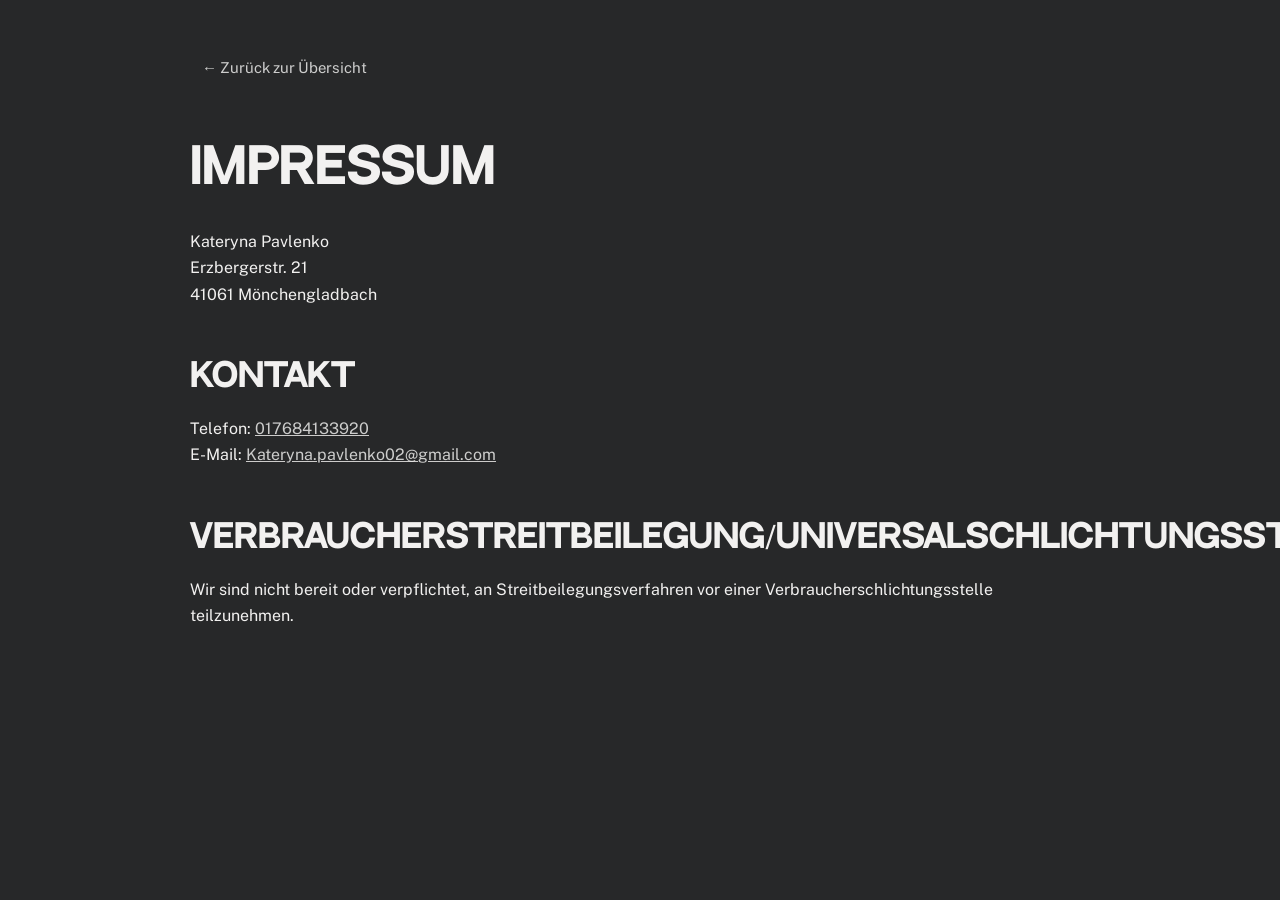
<file: impressum.html>
<!doctype html>
<html lang="de">
  <head>
    <meta charset="UTF-8" />
    <meta name="viewport" content="width=device-width, initial-scale=1.0" />
    <title>Impressum</title>
    <style>
      @font-face {
        font-family: "NeutralFaceBold";
        src: url("./fonts/NeutralFaceBold.otf") format("opentype");
        font-weight: normal;
        font-style: normal;
        unicode-range: U+0041-005A, U+0061-007A, U+0030-0039;
      }

      @font-face {
        font-family: "PublicSans";
        src: url("./fonts/PublicSans-VariableFont_wght.ttf") format("truetype");
        font-weight: normal;
        font-weight: 400;
        font-style: normal;
      }
      * {
        box-sizing: border-box;
      }
      body {
        margin: 0;
        background-color: #272829;
        color: #f2f1f0;
        font-size: 16px;
        line-height: 1.65;
      }
      body a {
        color: #f2f1f0d1 !important;
      }
      main {
        width: min(900px, calc(100% - 32px));
        margin: 0 auto;
        padding: 48px 0 72px;
        font-family: "PublicSans", Arial;
      }
      .back-link {
        padding: 8px 12px;
        display: inline-flex;
        align-items: center;
        gap: 8px;
        margin-bottom: 48px;
        color: inherit;
        font-family: "PublicSans", Arial;
        font-size: 15px;
        font-weight: 500;
        text-decoration: none;

        transition:
          transform 0.2s ease,
          opacity 0.2s ease,
          background-color 0.2s ease;
      }

      .back-link:hover {
        transform: translateX(5px);
      }

      .back-link:focus-visible {
        outline: 2px solid currentColor;
        outline-offset: 4px;
      }

      h1,
      h2 {
        line-height: 1.25;
        font-weight: normal;
        font-family:
          "NeutralFaceBold",
          "PublicSans";
        text-transform: uppercase;
      }
      h1 {
        margin: 0 0 32px;
        font-size: clamp(22px, 5vw, 48px);
      }
      h2 {
        margin: 48px 0 20px;
        font-size: clamp(18px, 4vw, 32px);
        hyphens: auto;
      }

      h3 {
        margin: 32px 0 16px;
        font-weight: normal;
        font-size: clamp(16px, 3vw, 28px);
      }
      
      h4 {
        margin: 24px 0 16px;
        font-weight: normal;
        font-size: clamp(16px, 3vw, 28px);
      }
      p,
      address {
        margin: 0 0 16px;
      }
      address {
        font-style: normal;
      }
      a {
        color: #1a5fb4;
        text-decoration: underline;
        overflow-wrap: anywhere;
      }
      @media (max-width: 600px) {
        main {
          width: calc(100% - 24px);
          padding-top: 28px;
        }
      }
    </style>
  </head>
  <body>
    <main>
      <a class="back-link" href="./index.html" aria-label="Zurück zur Startseite"> ← Zurück zur Übersicht </a>

      <h1>Impressum</h1>
      <address>Kateryna Pavlenko<br />Erzbergerstr. 21<br />41061 Mönchengladbach</address>

      <h2>Kontakt</h2>
      <p>
        Telefon: <a href="tel:017684133920">017684133920</a><br />E-Mail:
        <a href="mailto:Kateryna.pavlenko02@gmail.com">Kateryna.pavlenko02@gmail.com</a>
      </p>

      <h2>Verbraucherstreitbeilegung/Universalschlichtungsstelle</h2>
      <p>
        Wir sind nicht bereit oder verpflichtet, an Streitbeilegungsverfahren vor einer Verbraucherschlichtungsstelle
        teilzunehmen.
      </p>
    </main>
  </body>
</html>
</file>
